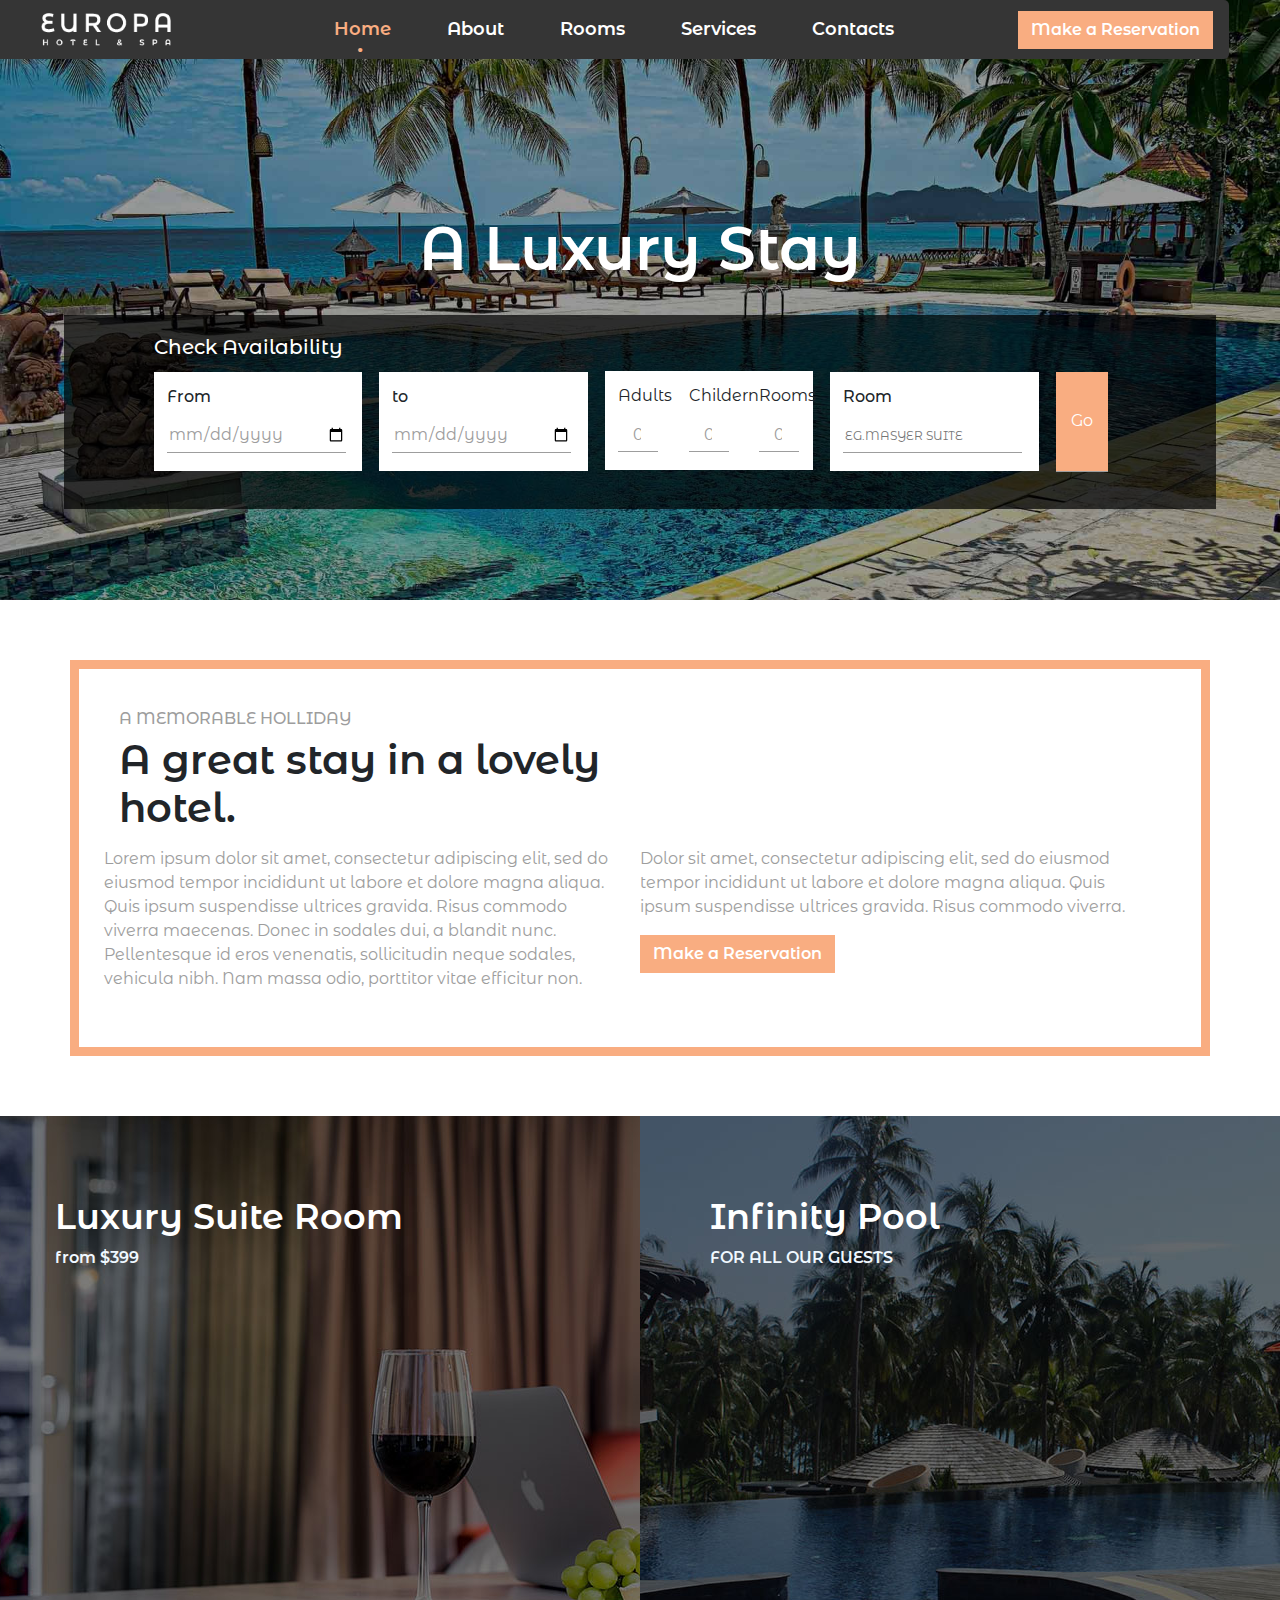
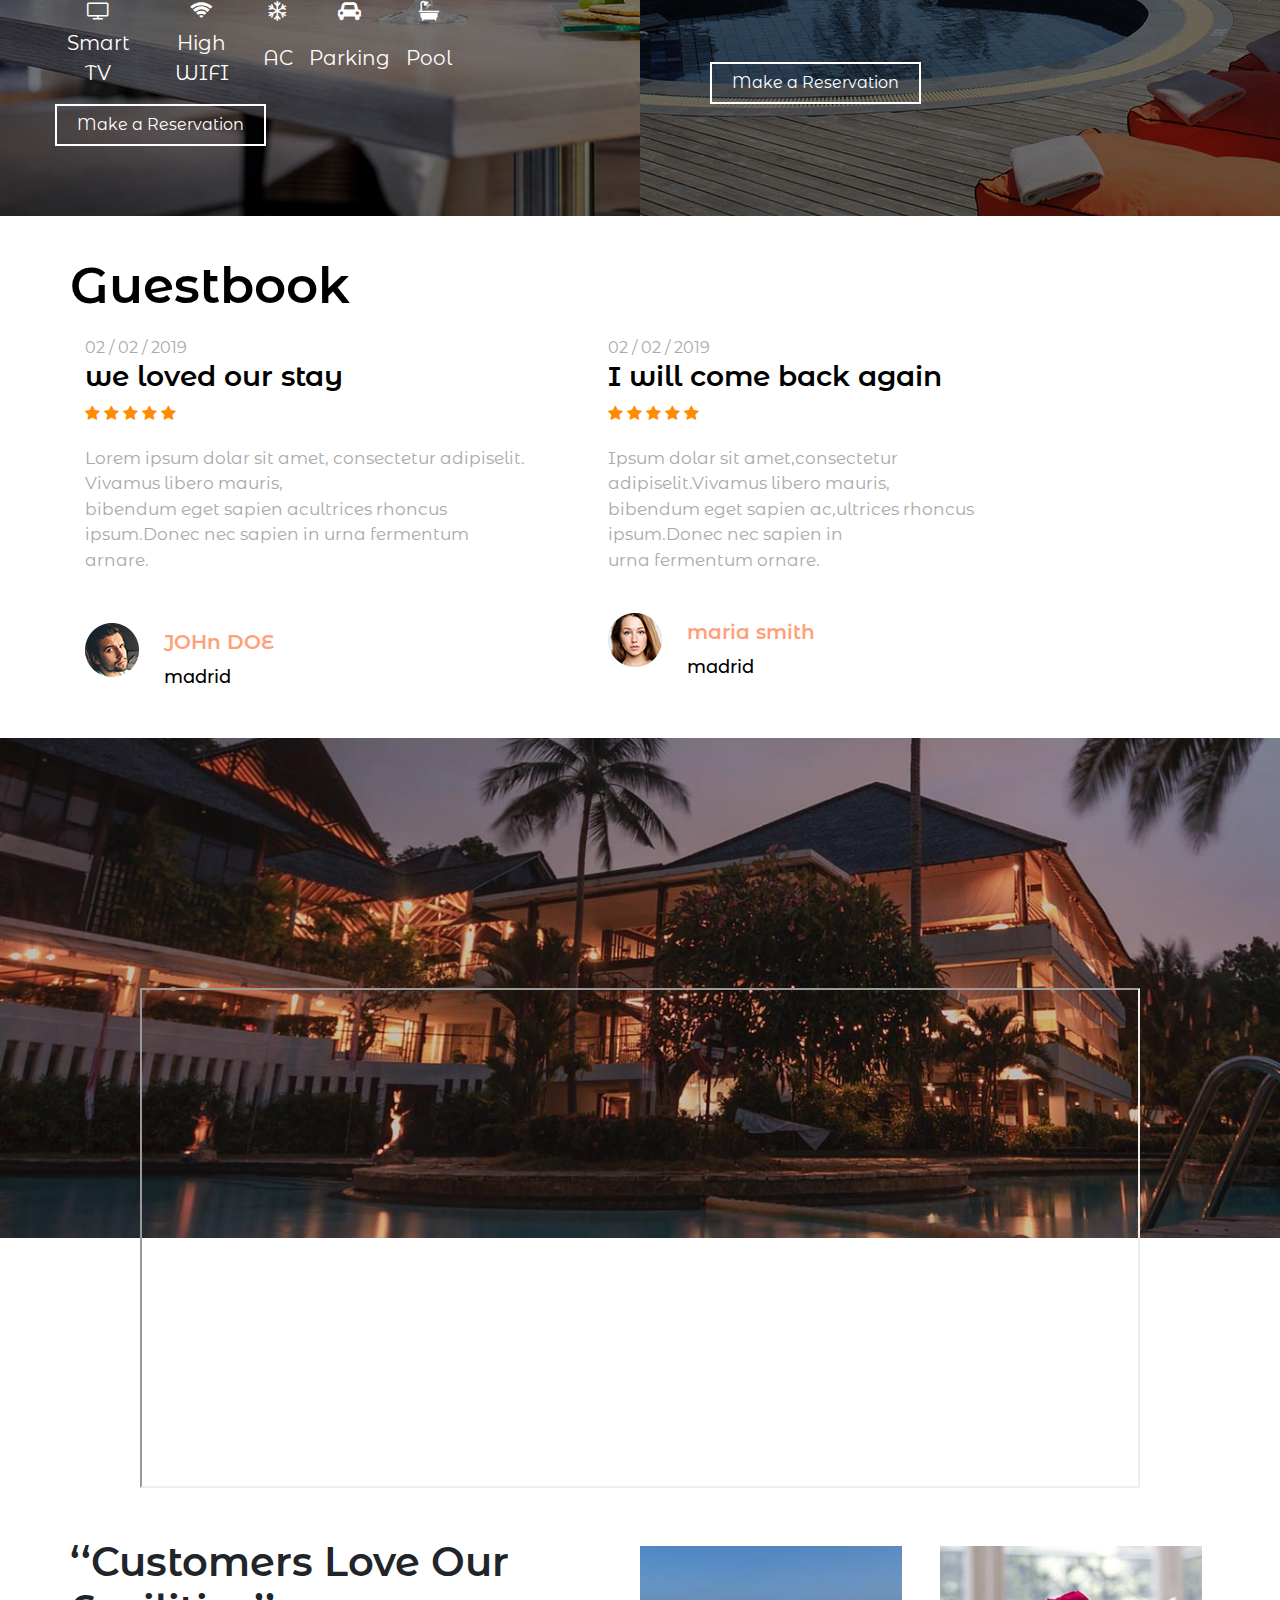
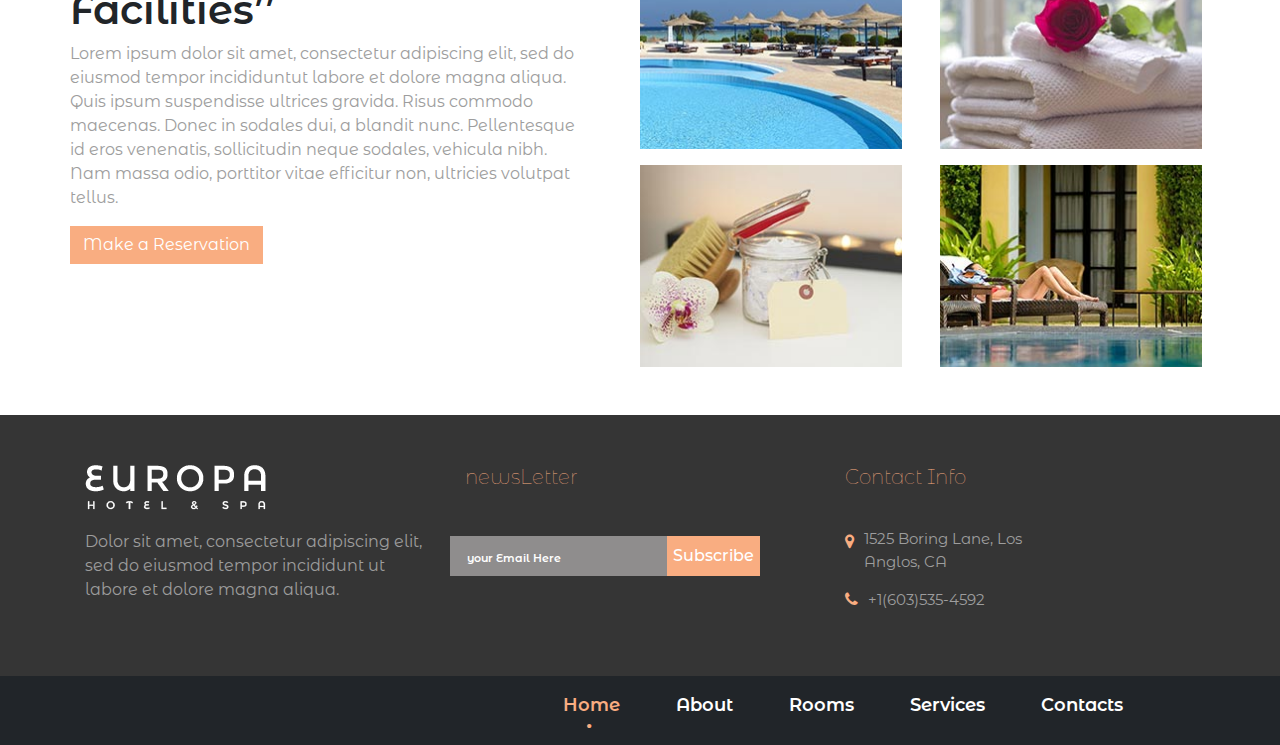
<file: index.html>
<!DOCTYPE html>
<html lang="en">
<head>
    <meta charset="UTF-8">
    <meta name="viewport" content="width=device-width, initial-scale=1.0">
    <link rel="stylesheet" href="css/bootstrap.min.css">
    <link rel="stylesheet" href="css/font-awesome.min.css">
    <link href="https://fonts.googleapis.com/css2?family=Montserrat+Alternates:ital,wght@0,300;0,600;0,900;1,500&display=swap" rel="stylesheet">
    <link rel="stylesheet" href="css/main.css">
    <title>Home</title>
</head>
<body>
    <header>
        <div class="main_img">
            <nav class="navbar navbar-expand-lg navbar-light">
                <a href="index.html"><img src="img/logo.png" width="130"></a>
                <button class="navbar-toggler" type="button" data-toggle="collapse" data-target="#navbarTogglerDemo01" aria-controls="navbarTogglerDemo01" aria-expanded="false" aria-label="Toggle navigation">
                    <span class="navbar-toggler-icon"></span>
                </button>
                <div class="collapse navbar-collapse" id="navbarTogglerDemo01">
                    <ul class="navbar-nav mr-auto mt-2 mt-lg-0">
                        <li class="nav-item active">
                            <a class="nav-link active_link" href="index.html">Home <span class="sr-only">(current)</span></a>
                        </li>
                        <li class="nav-item">
                            <a class="nav-link" href="about.html">About</a>
                        </li>
                        <li class="nav-item">
                            <a class="nav-link" href="rooms.html">Rooms</a>
                        </li>
                        <li class="nav-item">
                            <a class="nav-link" href="services.html">Services</a>
                        </li>
                        <li class="nav-item">
                            <a class="nav-link" href="contact.html">Contacts</a>
                        </li>
                        <li class="nav-item">
                            <a class="nav-link show" data-toggle="modal" data-target="#Modal">Make a Reservation</a>
                        </li>
                    </ul>
                    <button class="btn btn-orange my-2 my-sm-0" type="submit" data-toggle="modal" data-target="#Modal">Make a Reservation</button>
                </div>
            </nav>
            <div class="content">
                <h1>A Luxury Stay</h1>
                <section class="section1">
                    <div class="inside">
                        <h2>Check Availability</h2>
                        <form action="">
                            <ul>
                                <li>
                                    <div class="first">From</div>
                                    <input type="date" >
                                </li>
                                <li>
                                    <div class="first">to</div>
                                    <input type="date">
                                </li>
                                <li class="top_li">
                                    <div class="row">
                                        <div class="col-md-4">
                                            <div>Adults</div>
                                            <input type="number"  value="0">
                                        </div>
                                        <div class="col-md-4">
                                            <div>Childern</div>
                                            <input type="number"  value="0">
                                        </div>
                                        <div class="col-md-4">
                                            <div>Rooms</div>
                                            <input type="number" value="0">
                                        </div>
                                    </div>
                                </li>
                                <li>
                                    <div class="first">Room</div>
                                    <input type="text" placeholder="EG.MASYER SUITE">
                                </li>
                                <li class="li_btn">
                                    <input type="submit" value="Go">
                                </li>
                            </ul>
                        </form>
                    </div>
                </section>
            </div>
        </div>
    </header>
    
    <section class="section7">
        <div class="container sec-border">
            <h5> A MEMORABLE HOLLIDAY</h5>
            <h2>A great stay in a lovely <br>hotel.</h2>
            <div class="row" >
                
                <div class="col-md-6" >
                    <p >Lorem ipsum dolor sit amet, consectetur adipiscing elit, sed do eiusmod tempor incididunt ut labore et dolore magna aliqua. Quis ipsum suspendisse ultrices gravida. Risus commodo viverra maecenas. Donec in sodales dui, a blandit nunc. Pellentesque id eros venenatis, sollicitudin neque sodales, vehicula nibh. Nam massa odio, porttitor vitae efficitur non.</p>
                </div>
                <div class="col-md-6 text-dark" >
                    <p > Dolor sit amet, consectetur adipiscing elit, sed do eiusmod tempor incididunt ut labore et dolore magna aliqua. Quis ipsum suspendisse ultrices gravida. Risus commodo viverra. </p>
                    <button class="btn btn-orange my-2 my-sm-0" type="submit" data-toggle="modal" data-target="#Modal">Make a Reservation</button>
                </div>
            </div>
        </div> 
    </section>

    <section class="section8">
        <div class="row">
            <div class="left bg-img col-sm-12 col-md-6"  style="background:url(img/faci-1.jpg)">
                <h2 class="title" style="padding-top: 50px;">Luxury Suite Room</h2>
                <p style="font-weight: 600;  color: aliceblue;"> from $399</p>
                <table  style="padding-top: 60%; display: block;margin-bottom: 15px;" class="text-center features" >
                <tr>
                    <td><i class="fa fa-tv"></i></td>
                    <td><i class="fa fa-wifi"></i></td>
                    <td><i class="fa fa-snowflake-o"></i></td>
                    <td><i class="fa fa-car"></i></td>
                    <td><i class="fa fa-bath"></i></td>
                </tr>
                <tr>
                    <td>Smart TV</td>
                    <td>High WIFI</td>
                    <td>AC</td>
                    <td>Parking</td>
                    <td>Pool</td>
                </tr>
            </table>
            <button class="btn btn-orange my-2 my-sm-0" type="submit" data-toggle="modal" data-target="#Modal">Make a Reservation</button>
            </div>
            <div class="left bg-img col-md-6 col-sm-12" style="background:url(img/faci-2.jpg) ">
                <h2  class="title" style="padding-top: 50px; ">Infinity Pool</h2>
                <p style=" font-weight: 600; color: aliceblue; padding-bottom: 73%;"> FOR ALL OUR GUESTS</p>
                <button class="btn btn-orange my-2 my-sm-0" type="submit" data-toggle="modal" data-target="#Modal">Make a Reservation</button>
            </div>
        </div>
    </section>

    <section class="section9">
        <div class="container sec-border2">
            <div  class="row" style="width:100%;" >
                <h2 style="color: black; font-size: 50px;font-weight: 600;margin-bottom: 20px;">Guestbook</h2> 
            </div>
            <div class="row">
            <div class="col-sm-12 col-md-5 " >
                <span style="color: darkgray;" >  02 / 02 / 2019 </span>
                <h3 style="color: black; font-weight: 600;" > we loved our stay </h3>
            <div >
                <i style="color: darkorange;"class="fa fa-star"></i>
                <i style="color: darkorange;"class="fa fa-star"></i>             
                <i style="color: darkorange;"class="fa fa-star"></i> 
                <i style="color: darkorange;"class="fa fa-star"></i> 
                <i style="color: darkorange;"class="fa fa-star"></i> 
            </div>
                <div style="font-size: 17px; color: darkgray; margin-top: 20px;"  >Lorem ipsum dolar sit amet, consectetur adipiselit. Vivamus libero
                    mauris,<br>bibendum eget sapien acultrices rhoncus ipsum.Donec nec 
                    sapien in urna fermentum arnare.</div>
                <div style="margin-top: 50px;" class="auther">
                    <div class="row">
                        <div class="col-md-2"><img  src="img/author-1.png"></div>
                        <div class="col-md-10">
                            <h3><span style="font-size: 20px;color:lightsalmon;font-weight: 600;">  JOHn DOE </span><br><span style="font-weight:light; color: black; font-size: 18px;"> madrid</span></h3> 
                        </div>
                    </div> 
                </div>
            </div>
            <div class="col-sm-12 col-md-5 ml-lg-5">
                <span style="color: darkgray;" >  02 / 02 / 2019 </span>
                <h3 style="color: black;font-weight: 600;" > I will come back again </h3>
                <div >
                    <i style="color: darkorange;"class="fa fa-star"></i>
                    <i style="color: darkorange;"class="fa fa-star"></i>             
                    <i style="color: darkorange;"class="fa fa-star"></i> 
                    <i style="color: darkorange;"class="fa fa-star"></i> 
                    <i style="color: darkorange;"class="fa fa-star"></i> 
                </div>
                    <div style="font-size: 17px; color: darkgray; margin-top: 20px;"  >Ipsum dolar sit amet,consectetur adipiselit.Vivamus libero mauris,<br>
                        bibendum eget sapien ac,ultrices rhoncus ipsum.Donec nec sapien in <br>
                        urna fermentum ornare.</div>
                    <div style="margin-top: 40px;" class="auther">
                        <div class="row">
                            <div class="col-md-2"><img  src="img/author-2.png"></div>
                            <div class="col-md-10">
                                <h3><span style="font-size: 20px;color:lightsalmon;font-weight: 600;">  maria smith </span><br><span style="font-weight:light; color: black; font-size: 18px;"> madrid</span></h3> 
                            </div> 
                    </div>
                </div>
            </div>
        </div>
    </section>

    <section class="section10">
        <div class="row">
            <iframe  width="1000" height="500" src="http://www.youtube.com/embed/Gt-dptxPqt8">
            </iframe>
        </div>
    </section>


    <section class="section11">
        <div class="container">
            <div class="row">
                <div class="col-md-6">
                    <h2>‘‘Customers Love Our Facilities’’</h2>
                    <p>Lorem ipsum dolor sit amet, consectetur adipiscing elit,
                        sed do eiusmod tempor incididuntut labore et dolore magna aliqua.
                        Quis ipsum suspendisse ultrices gravida. Risus commodo  maecenas.
                        Donec in sodales dui, a blandit nunc. Pellentesque id eros venenatis,
                        sollicitudin neque sodales, vehicula nibh. Nam massa odio, porttitor vitae efficitur non,
                        ultricies volutpat tellus.
                    </p>
                    <button class="btn btn-orange my-2 my-sm-0" type="submit" data-toggle="modal" data-target="#Modal">Make a Reservation</button>
                </div>
                <div class="col-md-6">
                    <div class="row">
                        <div class="col-6"><img   src="img/home-about-1.jpg"></div>
                        <div class="col-6"><img   src="img/home-about-2.jpg"></div>
                    </div>
                    <div class="row">
                        <div class="col-6"><img    src="img/home-about-3.jpg"></div>
                        <div class="col-6"><img    src="img/home-about-4.jpg"></div>
                    </div>
                </div>
            </div>
        </div>
    </section>

    <footer>
        <div class="container">
            <div class="row">
                <div class="col-md-4">
                    <a href="index.html"><img src="img/logo.png"></a>
                    <p>Dolor sit amet, consectetur adipiscing elit, sed do eiusmod tempor incididunt ut labore et dolore magna aliqua. </p>
                </div>
                <div class="col-md-4">
                    <h5>newsLetter</h4>
                    <div class="row">
                        <div class="col-7" style="padding: 0;"><input type="text" class="text" placeholder="your Email Here"></div>
                        <div class="col-5" style="padding: 0;"><input type="submit" class="submit" value="Subscribe"></div>
                    </div>
                </div>
                <div class="col-md-4">
                    <h5>Contact Info</h4>
                        <div class="width"><i class="fa fa-map-marker"></i><span>1525 Boring Lane, Los Anglos, CA</span></div>
                        <div class="width"><i class="fa fa-phone"></i><span>+1(603)535-4592</span></div>
                </div>
            </div>
        </div>
    </footer>

    <div class="last">
        <nav class="navbar navbar-expand-lg navbar-light">
            <button class="navbar-toggler" type="button" data-toggle="collapse" data-target="#navbarTogglerDemo01" aria-controls="navbarTogglerDemo01" aria-expanded="false" aria-label="Toggle navigation">
                <span class="navbar-toggler-icon"></span>
            </button>
            <div class="collapse navbar-collapse" id="navbarTogglerDemo01">
                <ul class="navbar-nav text-right">
                    <li class="nav-item active">
                        <a class="nav-link active_link" href="index.html">Home <span class="sr-only">(current)</span></a>
                    </li>
                    <li class="nav-item">
                        <a class="nav-link" href="about.html">About</a>
                    </li>
                    <li class="nav-item">
                        <a class="nav-link" href="rooms.html">Rooms</a>
                    </li>
                    <li class="nav-item">
                        <a class="nav-link" href="services.html">Services</a>
                    </li>
                    <li class="nav-item">
                        <a class="nav-link" href="contact.html">Contacts</a>
                    </li>
                </ul>
            </div>
        </nav>
    </div>

    <section class="reservation">
        <div class="modal fade" id="Modal" tabindex="-1" aria-labelledby="ModalLabel" aria-hidden="true">
            <div class="modal-dialog">
                <div class="modal-content">
                    <div class="modal-header">
                    <h5 class="modal-title" id="ModalLabel">Make a Reservation</h5>
                    <button type="button" class="close" data-dismiss="modal" aria-label="Close">
                        <span aria-hidden="true">&times;</span>
                    </button>
                    </div>
                    <div class="modal-body">
                        <form>
                            <div class="form-row">
                                <div class="form-group col-md-6">
                                    <label>Name</label>
                                    <input type="text" class="form-control">
                                </div>
                                <div class="form-group col-md-6">
                                    <label>Phone</label>
                                    <input type="text" class="form-control">
                                </div>
                            </div>
                            <div class="form-group">
                                <label>Email</label>
                                <input type="email" class="form-control">
                            </div>
                            <div class="form-row">
                                <div class="form-group col-md-6">
                                    <label>Date Check In</label>
                                    <input type="date" class="form-control">
                                </div>
                                <div class="form-group col-md-6">
                                    <label>Date Check Out</label>
                                    <input type="date" class="form-control">
                                </div>
                            </div>
                            <div class="form-row">
                                <div class="form-group col-md-6">
                                    <label>Adults</label>
                                    <input type="number" class="form-control" value="1">
                                </div>
                                <div class="form-group col-md-6">
                                    <label>Childern</label>
                                    <input type="number" class="form-control" value="1">
                                </div>
                            </div>
                            <div class="form-row">
                                <label>Notes</label>
                                <textarea name="message"></textarea>
                            </div>
                            <button type="button" class="btn btn-orange">Reserve Now</button>
                        </form>
                    </div>
                </div>
            </div>
        </div>
    </section>
    <div id="scroll-top">
        <i class="fa fa-chevron-up fa-2x"></i> 
    </div>    
</body>
<script src="js/jquery-3.5.1.min.js"></script>
<script src="js/popper.min.js"></script>
<script src="js/bootstrap.min.js"></script>
<script src="js/main.js"></script>
</html>
</file>
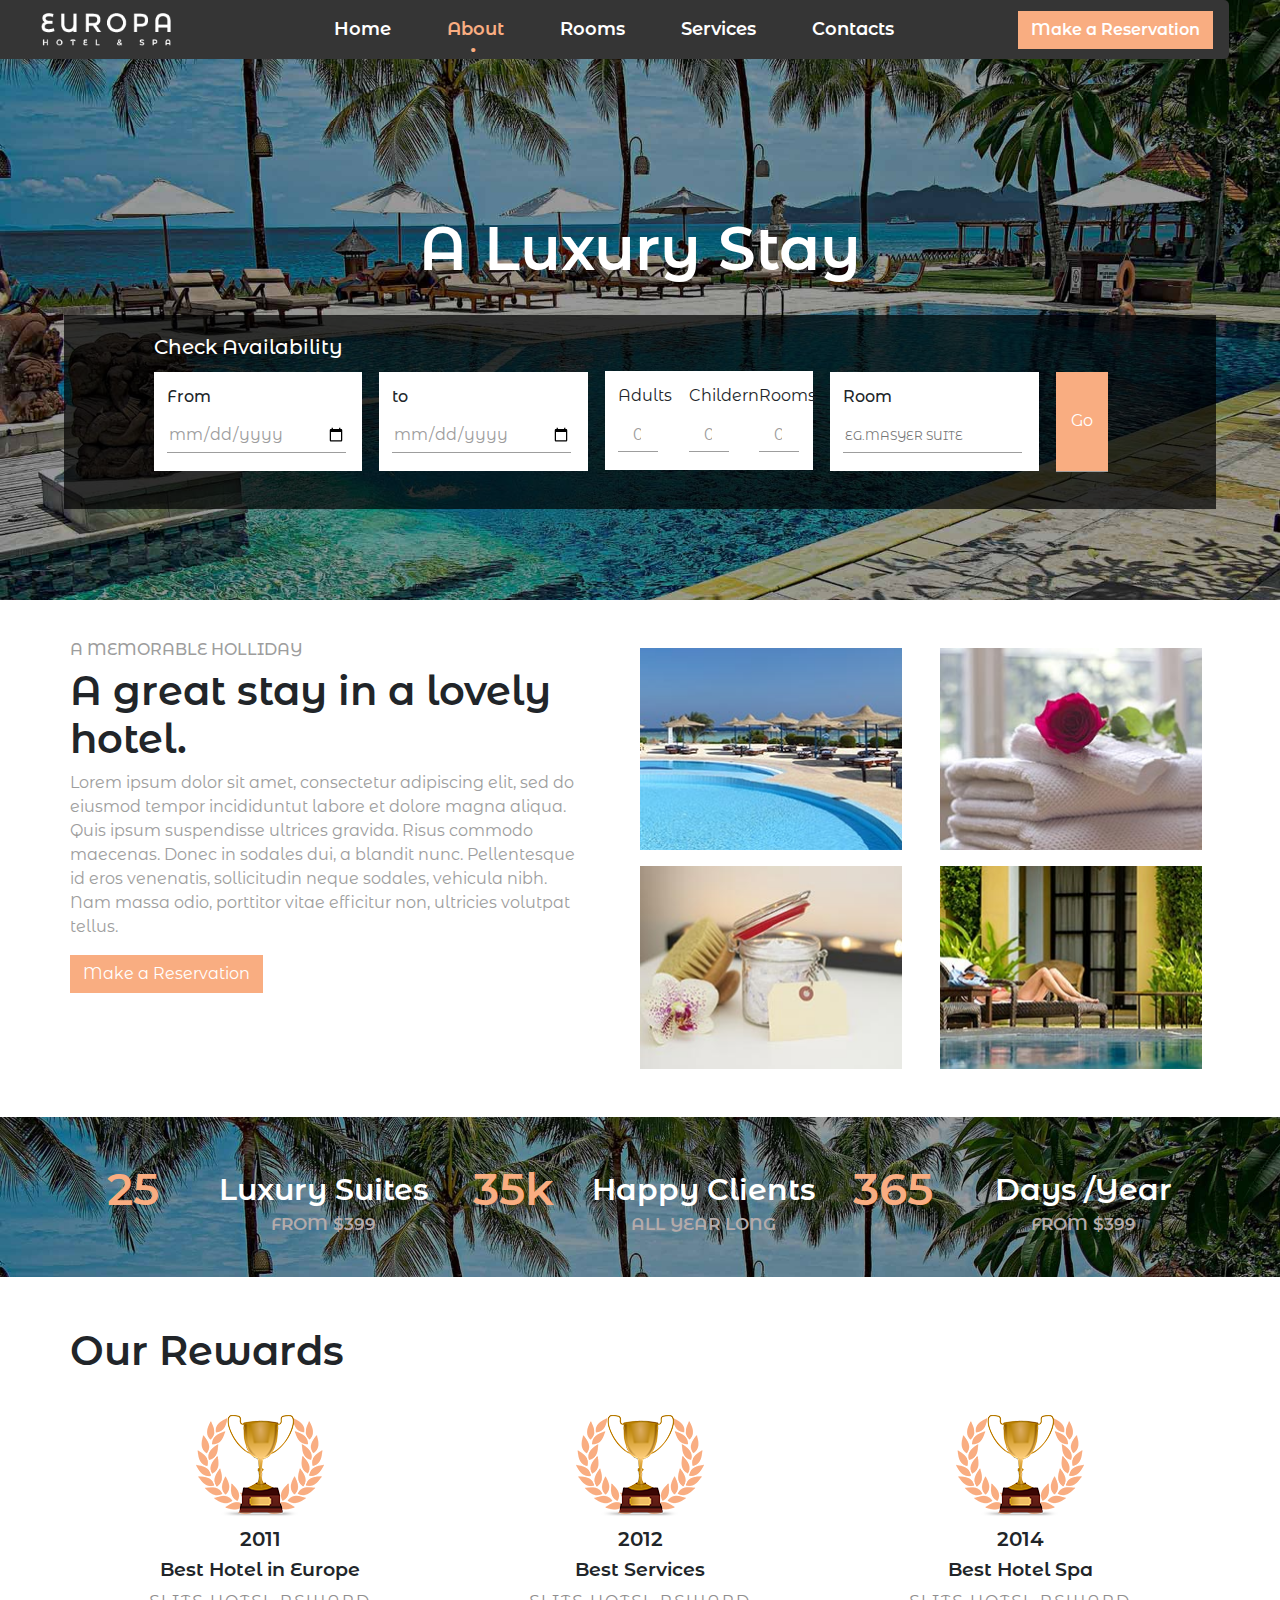
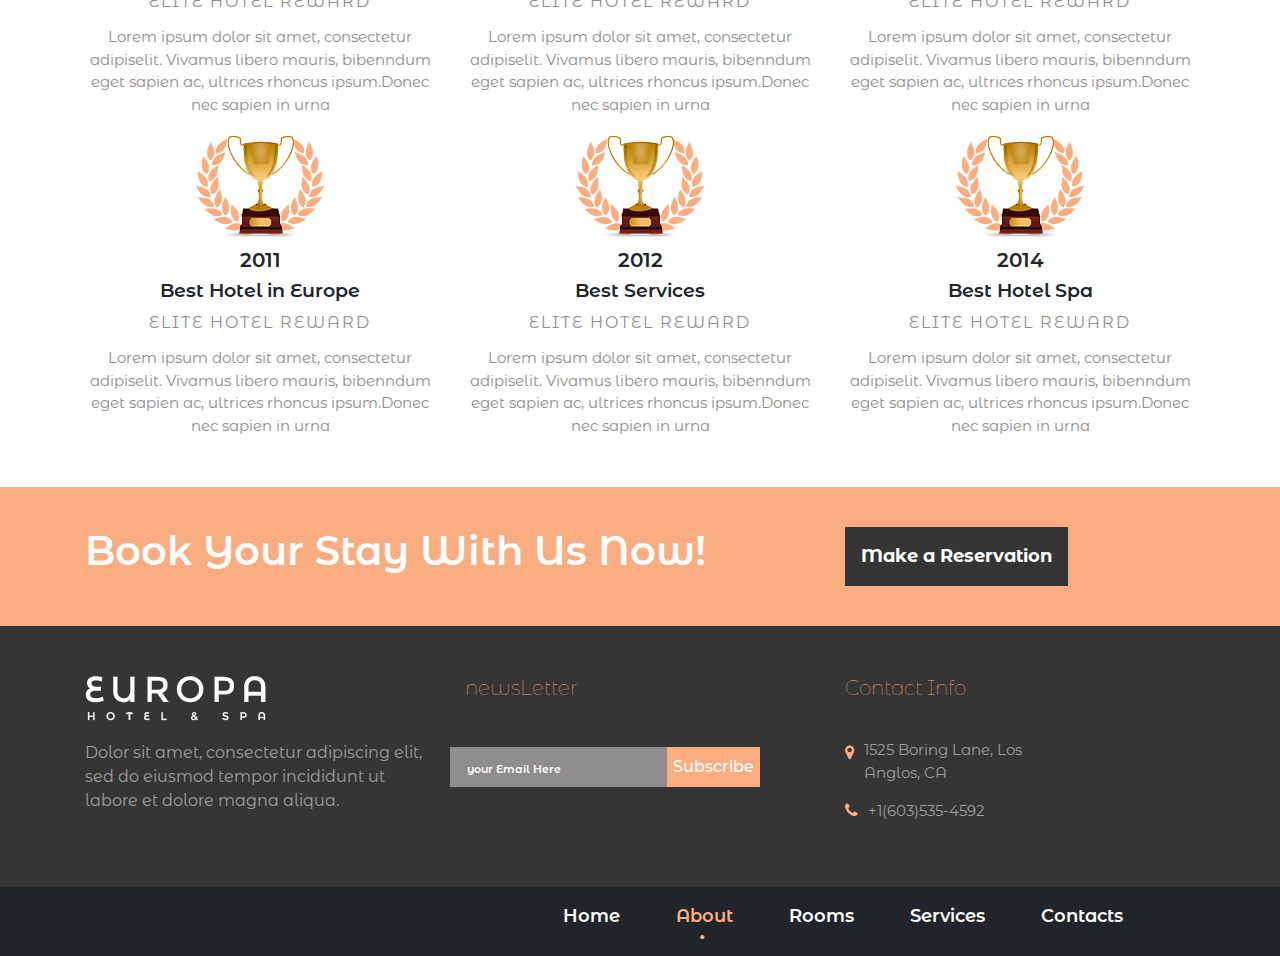
<file: about.html>
<!DOCTYPE html>
<html lang="en">
<head>
    <meta charset="UTF-8">
    <meta name="viewport" content="width=device-width, initial-scale=1.0">
    <link rel="stylesheet" href="css/bootstrap.min.css">
    <link rel="stylesheet" href="css/font-awesome.min.css">
    <link href="https://fonts.googleapis.com/css2?family=Montserrat+Alternates:ital,wght@0,300;0,600;0,900;1,500&display=swap" rel="stylesheet">
    <link rel="stylesheet" href="css/main.css">
    <title>About</title>
</head>
<body>
    <header>
        <div class="main_img">
            <nav class="navbar navbar-expand-lg navbar-light">
                <a href="index.html"><img src="img/logo.png" width="130"></a>
                <button class="navbar-toggler" type="button" data-toggle="collapse" data-target="#navbarTogglerDemo01" aria-controls="navbarTogglerDemo01" aria-expanded="false" aria-label="Toggle navigation">
                    <span class="navbar-toggler-icon"></span>
                </button>
                <div class="collapse navbar-collapse" id="navbarTogglerDemo01">
                    <ul class="navbar-nav mr-auto mt-2 mt-lg-0">
                        <li class="nav-item ">
                            <a class="nav-link " href="index.html">Home <span class="sr-only">(current)</span></a>
                        </li>
                        <li class="nav-item active">
                            <a class="nav-link active_link" href="about.html">About</a>
                        </li>
                        <li class="nav-item">
                            <a class="nav-link" href="rooms.html">Rooms</a>
                        </li>
                        <li class="nav-item">
                            <a class="nav-link" href="services.html">Services</a>
                        </li>
                        <li class="nav-item">
                            <a class="nav-link" href="contact.html">Contacts</a>
                        </li>
                        <li class="nav-item">
                            <a class="nav-link show" data-toggle="modal" data-target="#Modal">Make a Reservation</a>
                        </li>
                    </ul>
                    <button class="btn btn-orange my-2 my-sm-0" type="submit" data-toggle="modal" data-target="#Modal">Make a Reservation</button>
                </div>
            </nav>
            <div class="content">
                <h1>A Luxury Stay</h1>
                <section class="section1">
                    <div class="inside">
                        <h2>Check Availability</h2>
                        <form action="">
                            <ul>
                                <li>
                                    <div class="first">From</div>
                                    <input type="date" >
                                </li>
                                <li>
                                    <div class="first">to</div>
                                    <input type="date">
                                </li>
                                <li class="top_li">
                                    <div class="row">
                                        <div class="col-md-4">
                                            <div>Adults</div>
                                            <input type="number"  value="0">
                                        </div>
                                        <div class="col-md-4">
                                            <div>Childern</div>
                                            <input type="number"  value="0">
                                        </div>
                                        <div class="col-md-4">
                                            <div>Rooms</div>
                                            <input type="number" value="0">
                                        </div>
                                    </div>
                                </li>
                                <li>
                                    <div class="first">Room</div>
                                    <input type="text" placeholder="EG.MASYER SUITE">
                                </li>
                                <li class="li_btn">
                                    <input type="submit" value="Go">
                                </li>
                            </ul>
                        </form>
                    </div>
                </section>
            </div>
        </div>
    </header>

    <section class="section11" style="margin-top: 40px;">
        <div class="container">
            <div class="row">
                <div class="col-md-6">
                    <h5 style="color: #9d9d9d;font-size: 16px;">A MEMORABLE HOLLIDAY</h5>
                    <h2>A great stay in a lovely hotel.</h2>
                    <p>Lorem ipsum dolor sit amet, consectetur adipiscing elit,
                        sed do eiusmod tempor incididuntut labore et dolore magna aliqua.
                        Quis ipsum suspendisse ultrices gravida. Risus commodo  maecenas.
                        Donec in sodales dui, a blandit nunc. Pellentesque id eros venenatis,
                        sollicitudin neque sodales, vehicula nibh. Nam massa odio, porttitor vitae efficitur non,
                        ultricies volutpat tellus.
                    </p>
                    <button class="btn btn-orange my-2 my-sm-0" type="submit" data-toggle="modal" data-target="#Modal">Make a Reservation</button>
                </div>
                <div class="col-md-6">
                    <div class="row">
                        <div class="col-6"><img   src="img/home-about-1.jpg"></div>
                        <div class="col-6"><img   src="img/home-about-2.jpg"></div>
                    </div>
                    <div class="row">
                        <div class="col-6"><img    src="img/home-about-3.jpg"></div>
                        <div class="col-6"><img    src="img/home-about-4.jpg"></div>
                    </div>
                </div>
            </div>
        </div>
    </section>

    <section class="section12 text-center">
        <div class="container">
            <div class="row">
                <div class="col-md-4" style="margin-bottom: 10px;">   
                    <div class="row">
                        <div class="col-md-4"><span class="icon1"> 25</span> </div>
                        <div class="col-md-8">
                            <span class="icon2">Luxury Suites </span><br>
                            <span class="icon3">FROM $399 </span>
                        </div>
                    </div> 
                </div> 
                <div class="col-md-4" style="margin-bottom: 10px;"> 
                    <div class="row">
                        <div class="col-md-4"><span class="icon1">35k</span> </div>
                        <div class="col-md-8">
                            <span class="icon2">Happy Clients </span>  <br> 
                            <span class="icon3">ALL YEAR LONG  </span>
                        </div>
                    </div>  
                </div>
                <div class="col-md-4" style="margin-bottom: 10px;"> 
                    <div class="row">
                        <div class="col-md-4"><span class="icon1">365</span> </div>
                        <div class="col-md-8">
                            <span class="icon2">Days /Year </span>  <br> 
                            <span class="icon3">FROM $399  </span>
                        </div>
                    </div>  
                </div> 
            </div> 
        </div>
    </section>

    <section class="section13">
        <div class="container">
            <div class="row">
                <h2> Our Rewards</h2>
            </div>
            <div class="row text-center">
            <div class="col-sm-12 col-md-4 sec4" >
                <img src="img/about/award-img.png">
                <h5>2011</h5>
                <h3> Best Hotel in Europe</h3>
                <span class ="reward1">ELITE HOTEL REWARD  </span>  
                <div class="par"> 
                    <p >Lorem ipsum dolor sit amet, consectetur adipiselit. Vivamus libero mauris, bibenndum eget sapien ac, ultrices rhoncus ipsum.Donec nec sapien in urna</p>
                </div>
            </div>
            <div class=" col-sm-12 col-md-4 sec4">
                <img src="img/about/award-img.png">
                <h5>2012</h5>
                <h3>  Best Services</h3>
                <span class ="reward1">ELITE HOTEL REWARD </span> 
                <div class="par">
                    <p >Lorem ipsum dolor sit amet, consectetur adipiselit. Vivamus libero mauris, bibenndum eget sapien ac, ultrices rhoncus ipsum.Donec nec sapien in urna</p>
                </div>
            </div>
            <div class=" col-sm-12 col-md-4 sec4">
                <img src="img/about/award-img.png">
                <h5>2014</h5>
                <h3>  Best Hotel Spa</h3>
                <span class ="reward1">ELITE HOTEL REWARD </span> 
                <div class="par"> 
                    <p >Lorem ipsum dolor sit amet, consectetur adipiselit. Vivamus libero mauris, bibenndum eget sapien ac, ultrices rhoncus ipsum.Donec nec sapien in urna</p>
                </div>
            </div>
            </div>
            <div class="row text-center">
                <div class="col-sm-12 col-md-4 sec4" >
                    <img src="img/about/award-img.png">
                    <h5>2011</h5>
                    <h3> Best Hotel in Europe</h3>
                    <span class ="reward1">ELITE HOTEL REWARD  </span>  
                    <div class="par"> 
                        <p >Lorem ipsum dolor sit amet, consectetur adipiselit. Vivamus libero mauris, bibenndum eget sapien ac, ultrices rhoncus ipsum.Donec nec sapien in urna</p>
                    </div>
                </div>
                <div class=" col-sm-12 col-md-4 sec4">
                    <img src="img/about/award-img.png">
                    <h5>2012</h5>
                    <h3>  Best Services</h3>
                    <span class ="reward1">ELITE HOTEL REWARD </span> 
                    <div class="par">
                        <p >Lorem ipsum dolor sit amet, consectetur adipiselit. Vivamus libero mauris, bibenndum eget sapien ac, ultrices rhoncus ipsum.Donec nec sapien in urna</p>
                    </div>
                </div>
                <div class=" col-sm-12 col-md-4 sec4">
                    <img src="img/about/award-img.png">
                    <h5>2014</h5>
                    <h3>  Best Hotel Spa</h3>
                    <span class ="reward1">ELITE HOTEL REWARD </span> 
                    <div class="par"> 
                        <p >Lorem ipsum dolor sit amet, consectetur adipiselit. Vivamus libero mauris, bibenndum eget sapien ac, ultrices rhoncus ipsum.Donec nec sapien in urna</p>
                    </div>
                </div>
            </div>
        </div>
    </section>

    <section class="section14">
        <div class="container">
            <div class="row">
                <div class="col-md-8">
                    <h2> book your stay with us now!</h2>  
                </div>   
                <div class="col-md-4">
                    <button class="btn btn-orange my-2 my-sm-0" type="submit" data-toggle="modal" data-target="#Modal">Make a Reservation</button>
                </div> 
            </div>
        </div>     
    </section>

    <footer>
        <div class="container">
            <div class="row">
                <div class="col-md-4">
                    <a href="index.html"><img src="img/logo.png"></a>
                    <p>Dolor sit amet, consectetur adipiscing elit, sed do eiusmod tempor incididunt ut labore et dolore magna aliqua. </p>
                </div>
                <div class="col-md-4">
                    <h5>newsLetter</h4>
                    <div class="row">
                        <div class="col-7" style="padding: 0;"><input type="text" class="text" placeholder="your Email Here"></div>
                        <div class="col-5" style="padding: 0;"><input type="submit" class="submit" value="Subscribe"></div>
                    </div>
                </div>
                <div class="col-md-4">
                    <h5>Contact Info</h4>
                        <div class="width"><i class="fa fa-map-marker"></i><span>1525 Boring Lane, Los Anglos, CA</span></div>
                        <div class="width"><i class="fa fa-phone"></i><span>+1(603)535-4592</span></div>
                </div>
            </div>
        </div>
    </footer>

    <div class="last">
        <nav class="navbar navbar-expand-lg navbar-light">
            <button class="navbar-toggler" type="button" data-toggle="collapse" data-target="#navbarTogglerDemo01" aria-controls="navbarTogglerDemo01" aria-expanded="false" aria-label="Toggle navigation">
                <span class="navbar-toggler-icon"></span>
            </button>
            <div class="collapse navbar-collapse" id="navbarTogglerDemo01">
                <ul class="navbar-nav text-right">
                    <li class="nav-item">
                        <a class="nav-link" href="index.html">Home <span class="sr-only">(current)</span></a>
                    </li>
                    <li class="nav-item active">
                        <a class="nav-link active_link" href="about.html">About</a>
                    </li>
                    <li class="nav-item">
                        <a class="nav-link" href="rooms.html">Rooms</a>
                    </li>
                    <li class="nav-item ">
                        <a class="nav-link " href="services.html">Services</a>
                    </li>
                    <li class="nav-item">
                        <a class="nav-link" href="contact.html">Contacts</a>
                    </li>
                </ul>
            </div>
        </nav>
    </div>

    <section class="reservation">
        <div class="modal fade" id="Modal" tabindex="-1" aria-labelledby="ModalLabel" aria-hidden="true">
            <div class="modal-dialog">
                <div class="modal-content">
                    <div class="modal-header">
                    <h5 class="modal-title" id="ModalLabel">Make a Reservation</h5>
                    <button type="button" class="close" data-dismiss="modal" aria-label="Close">
                        <span aria-hidden="true">&times;</span>
                    </button>
                    </div>
                    <div class="modal-body">
                        <form>
                            <div class="form-row">
                                <div class="form-group col-md-6">
                                    <label>Name</label>
                                    <input type="text" class="form-control">
                                </div>
                                <div class="form-group col-md-6">
                                    <label>Phone</label>
                                    <input type="text" class="form-control">
                                </div>
                            </div>
                            <div class="form-group">
                                <label>Email</label>
                                <input type="email" class="form-control">
                            </div>
                            <div class="form-row">
                                <div class="form-group col-md-6">
                                    <label>Date Check In</label>
                                    <input type="date" class="form-control">
                                </div>
                                <div class="form-group col-md-6">
                                    <label>Date Check Out</label>
                                    <input type="date" class="form-control">
                                </div>
                            </div>
                            <div class="form-row">
                                <div class="form-group col-md-6">
                                    <label>Adults</label>
                                    <input type="number" class="form-control" value="1">
                                </div>
                                <div class="form-group col-md-6">
                                    <label>Childern</label>
                                    <input type="number" class="form-control" value="1">
                                </div>
                            </div>
                            <div class="form-row">
                                <label>Notes</label>
                                <textarea name="message"></textarea>
                            </div>
                            <button type="button" class="btn btn-orange">Reserve Now</button>
                        </form>
                    </div>
                </div>
            </div>
        </div>
    </section> 
    
    <div id="scroll-top">
        <i class="fa fa-chevron-up fa-2x"></i> 
    </div>  
</body>
<script src="js/jquery-3.5.1.min.js"></script>
<script src="js/popper.min.js"></script>
<script src="js/bootstrap.min.js"></script>
<script src="js/main.js"></script>
</html>
</file>
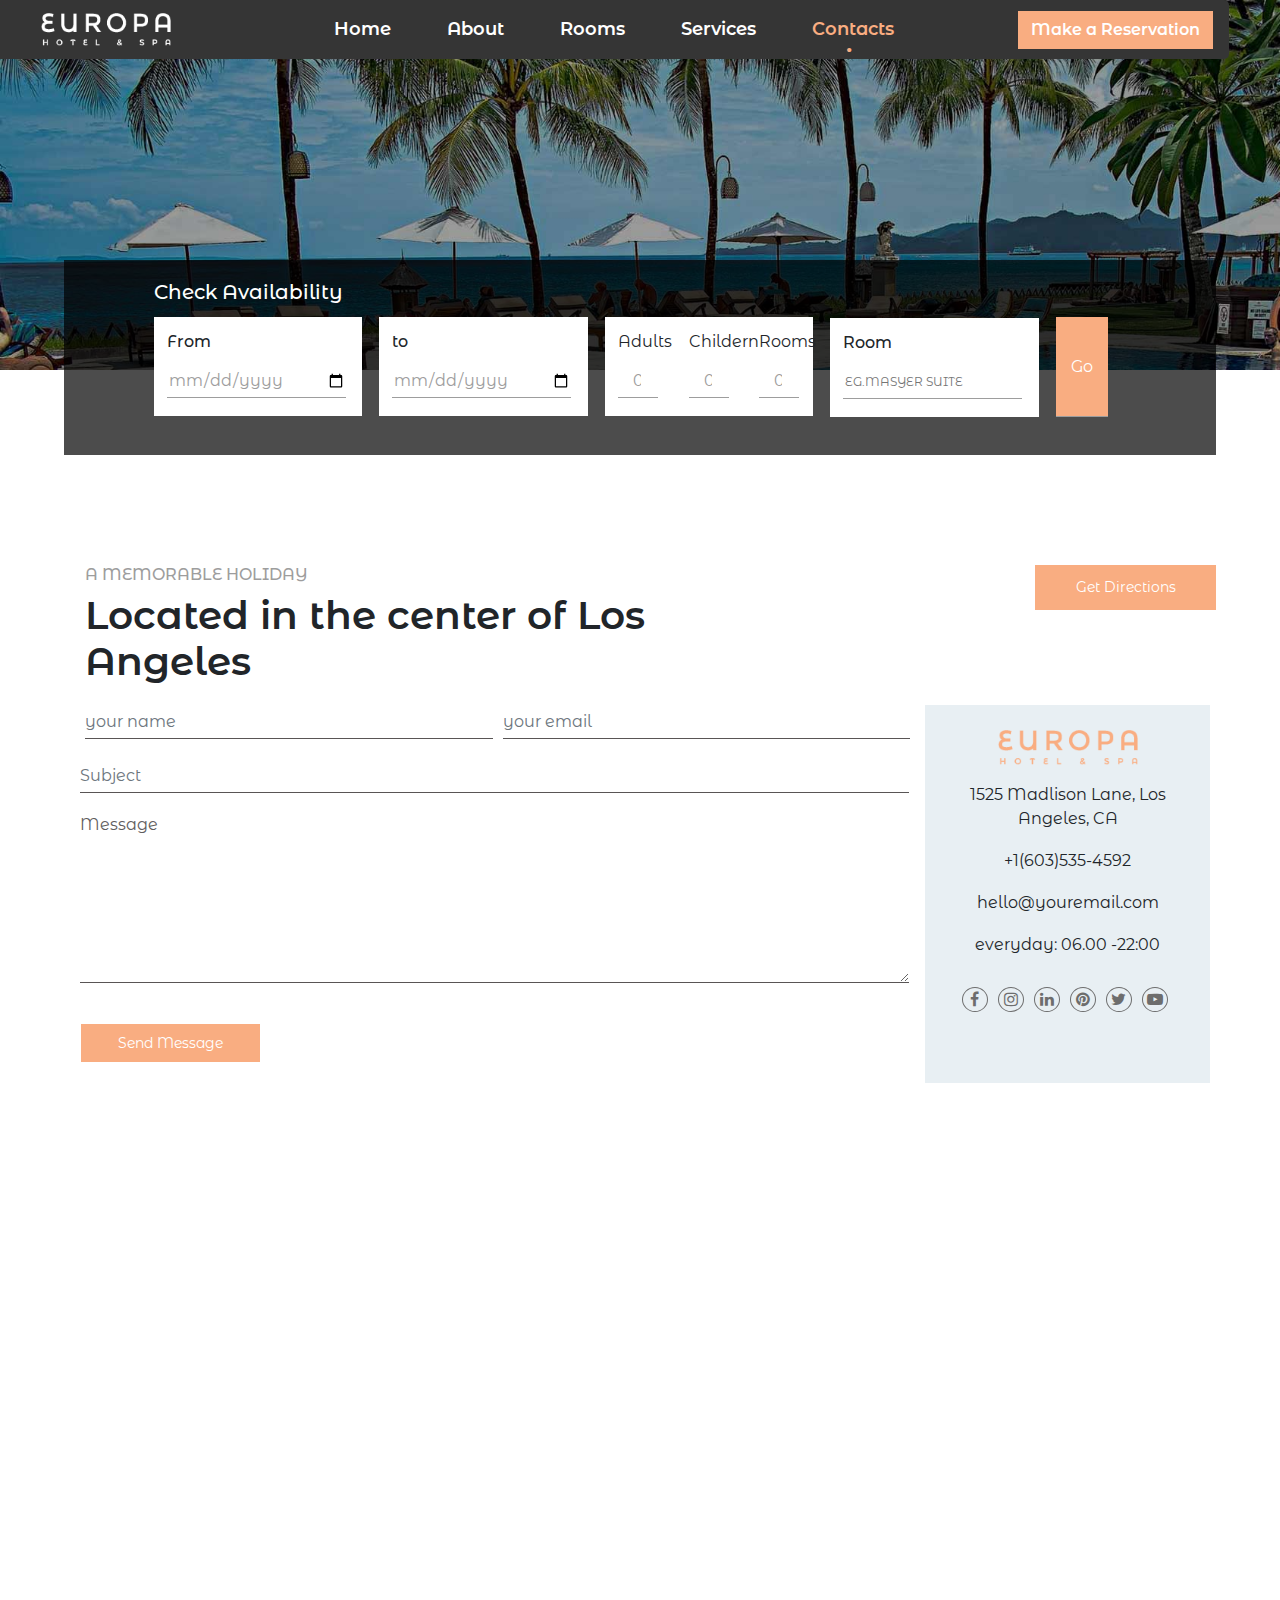
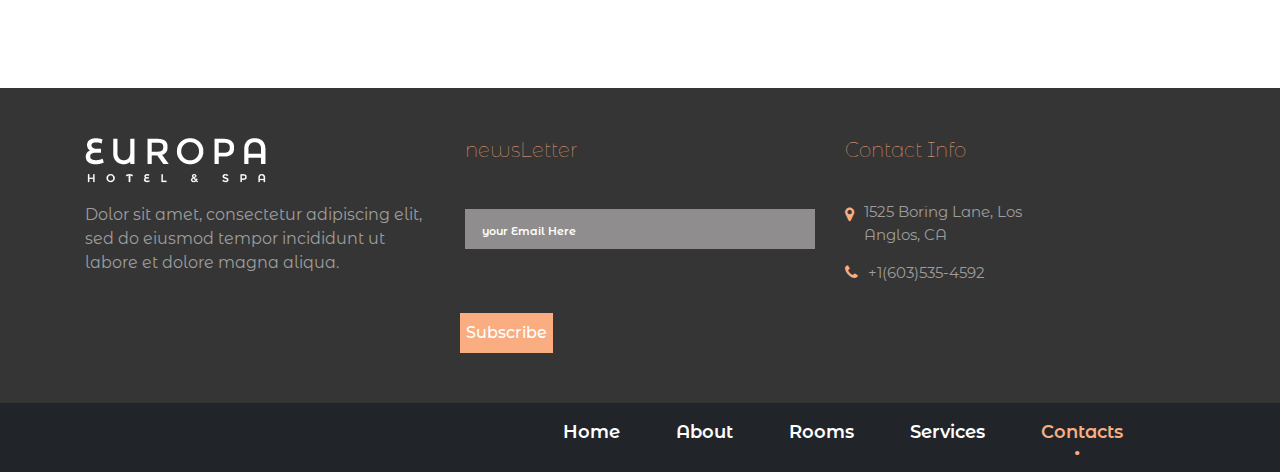
<file: contact.html>
<!DOCTYPE html>
<html lang="en">
<head>
    <meta charset="UTF-8">
    <meta name="viewport" content="width=device-width, initial-scale=1.0">
    <link rel="stylesheet" href="css/bootstrap.min.css">
    <link rel="stylesheet" href="css/font-awesome.min.css">
    <link href="https://fonts.googleapis.com/css2?family=Montserrat+Alternates:ital,wght@0,300;0,600;0,900;1,500&display=swap" rel="stylesheet">
    <link rel="stylesheet" href="css/main.css">
    <title>contact-us</title>
</head>
<body>
    <header>
        <div class="img">
        <nav class="navbar navbar-expand-lg navbar-light">
            <a href="index.html"><img src="img/logo.png" width="130"></a>
            <button class="navbar-toggler" type="button" data-toggle="collapse" data-target="#navbarTogglerDemo01" aria-controls="navbarTogglerDemo01" aria-expanded="false" aria-label="Toggle navigation">
                <span class="navbar-toggler-icon"></span>
            </button>
            <div class="collapse navbar-collapse" id="navbarTogglerDemo01">
                <ul class="navbar-nav mr-auto mt-2 mt-lg-0">
                    <li class="nav-item">
                        <a class="nav-link" href="index.html">Home <span class="sr-only">(current)</span></a>
                    </li>
                    <li class="nav-item">
                        <a class="nav-link" href="about.html">About</a>
                    </li>
                    <li class="nav-item">
                        <a class="nav-link" href="rooms.html">Rooms</a>
                    </li>
                    <li class="nav-item">
                        <a class="nav-link" href="services.html">Services</a>
                    </li>
                    <li class="nav-item active">
                        <a class="nav-link active_link" href="contact.html">Contacts</a>
                    </li>
                    <li class="nav-item">
                        <a class="nav-link show" data-toggle="modal" data-target="#Modal">Make a Reservation</a>
                    </li>
                </ul>
                <button class="btn btn-orange my-2 my-sm-0" type="submit" data-toggle="modal" data-target="#Modal">Make a Reservation</button>
            </div>
        </nav></div>
    </header>

    
    
    <section class="section1">
        <div class="overlay">
        <h2>Check Availability</h2>
        <form action="">
            <ul>
                <li>
                    <div class="first">From</div>
                    <input type="date" >
                </li>
                <li>
                    <div class="first">to</div>
                    <input type="date">
                </li>
                <li class="top_li">
                    <div class="row">
                        <div class="col-md-4">
                            <div>Adults</div>
                            <input type="number"  value="0">
                        </div>
                        <div class="col-md-4">
                            <div>Childern</div>
                            <input type="number"  value="0">
                        </div>
                        <div class="col-md-4">
                            <div>Rooms</div>
                            <input type="number" value="0">
                        </div>
                    </div>
                </li>
                <li>
                    <div class="first">Room</div>
                    <input type="text" placeholder="EG.MASYER SUITE">
                </li>
                <li class="li_btn">
                    <input type="submit" value="Go">
                </li>
            </ul>
        </form></div>
    </section>

    <section class="section2">
        <div class="container">
            <div class="row first_row">
                <div class="col-md-10">
                    <h5>A MEMORABLE HOLIDAY</h5>
                    <h2>Located in the center of Los Angeles</h2>
                </div>
                <div class="col-md-2">
                    <button class="btn btn-orange my-2 my-sm-0">Get Directions</button>
                </div>
            </div>
            <div class="row second_row">
                <div class="col-lg-9">
                    <form>
                        <div class="form-row">
                            <div class="col">
                                <input type="text" class="form-control" placeholder="your name">
                            </div>
                            <div class="col">
                                <input type="email" class="form-control" placeholder="your email">
                            </div>
                        </div>
                        <div class="form-row">
                            <input type="text" class="form-control" placeholder="Subject">
                        </div>
                        <div class="form-row">
                            <textarea name="message">Message</textarea>
                        </div>
                        <div class="form-row">
                            <input type="submit" class="btn btn-orange" value="Send Message">
                        </div>
                    </form>
                </div>
                <div class="col-lg-3">
                    <img src="img/contact-logo.png" width="140">
                    <p>1525 Madlison Lane, Los Angeles, CA</p>
                    <span>+1(603)535-4592</span>
                    <span>hello@youremail.com</span>
                    <span>everyday: 06.00 -22:00</span>
                    <div class="social_icons">
                        <i class="fa fa-facebook"></i>
                        <i class="fa fa-instagram"></i>
                        <i class="fa fa-linkedin"></i>
                        <i class="fa fa-pinterest"></i>
                        <i class="fa fa-twitter"></i>
                        <i class="fa fa-youtube-play"></i>
                    </div>
                </div>
            </div>
        </div>
    </section>

    <section class="section3">
        <iframe src="https://www.google.com/maps/embed?pb=!1m14!1m12!1m3!1d638578.8656879187!2d30.85574933025395!3d30.795411189402884!2m3!1f0!2f0!3f0!3m2!1i1024!2i768!4f13.1!5e0!3m2!1sar!2seg!4v1603370690272!5m2!1sar!2seg" width="100%" height="550" frameborder="0" style="border:0;" allowfullscreen="" aria-hidden="false" tabindex="0"></iframe>    
    </section>

    <footer>
        <div class="container">
            <div class="row">
                <div class="col-md-4">
                    <a href="index.html"><img src="img/logo.png"></a>
                    <p>Dolor sit amet, consectetur adipiscing elit, sed do eiusmod tempor incididunt ut labore et dolore magna aliqua. </p>
                </div>
                <div class="col-md-4">
                    <h5>newsLetter</h4>
                    <input type="text" class="text" placeholder="your Email Here"> 
                    <input type="submit" class="submit" value="Subscribe">
                </div>
                <div class="col-md-4">
                    <h5>Contact Info</h4>
                        <div class="width"><i class="fa fa-map-marker"></i><span>1525 Boring Lane, Los Anglos, CA</span></div>
                        <div class="width"><i class="fa fa-phone"></i><span>+1(603)535-4592</span></div>
                </div>
            </div>
        </div>
    </footer>

    <div class="last">
        <nav class="navbar navbar-expand-lg navbar-light">
            <button class="navbar-toggler" type="button" data-toggle="collapse" data-target="#navbarTogglerDemo01" aria-controls="navbarTogglerDemo01" aria-expanded="false" aria-label="Toggle navigation">
                <span class="navbar-toggler-icon"></span>
            </button>
            <div class="collapse navbar-collapse" id="navbarTogglerDemo01">
                <ul class="navbar-nav text-right">
                    <li class="nav-item">
                        <a class="nav-link" href="index.html">Home <span class="sr-only">(current)</span></a>
                    </li>
                    <li class="nav-item">
                        <a class="nav-link" href="about.html">About</a>
                    </li>
                    <li class="nav-item">
                        <a class="nav-link" href="rooms.html">Rooms</a>
                    </li>
                    <li class="nav-item">
                        <a class="nav-link" href="services.html">Services</a>
                    </li>
                    <li class="nav-item active">
                        <a class="nav-link active_link" href="contact.html">Contacts</a>
                    </li>
                </ul>
            </div>
        </nav>
    </div>

    <section class="reservation">
        <div class="modal fade" id="Modal" tabindex="-1" aria-labelledby="ModalLabel" aria-hidden="true">
            <div class="modal-dialog">
                <div class="modal-content">
                    <div class="modal-header">
                    <h5 class="modal-title" id="ModalLabel">Make a Reservation</h5>
                    <button type="button" class="close" data-dismiss="modal" aria-label="Close">
                        <span aria-hidden="true">&times;</span>
                    </button>
                    </div>
                    <div class="modal-body">
                        <form>
                            <div class="form-row">
                                <div class="form-group col-md-6">
                                    <label>Name</label>
                                    <input type="text" class="form-control">
                                </div>
                                <div class="form-group col-md-6">
                                    <label>Phone</label>
                                    <input type="text" class="form-control">
                                </div>
                            </div>
                            <div class="form-group">
                                <label>Email</label>
                                <input type="email" class="form-control">
                            </div>
                            <div class="form-row">
                                <div class="form-group col-md-6">
                                    <label>Date Check In</label>
                                    <input type="date" class="form-control">
                                </div>
                                <div class="form-group col-md-6">
                                    <label>Date Check Out</label>
                                    <input type="date" class="form-control">
                                </div>
                            </div>
                            <div class="form-row">
                                <div class="form-group col-md-6">
                                    <label>Adults</label>
                                    <input type="number" class="form-control" value="1">
                                </div>
                                <div class="form-group col-md-6">
                                    <label>Childern</label>
                                    <input type="number" class="form-control" value="1">
                                </div>
                            </div>
                            <div class="form-row">
                                <label>Notes</label>
                                <textarea name="message"></textarea>
                            </div>
                            <button type="button" class="btn btn-orange">Reserve Now</button>
                        </form>
                    </div>
                </div>
            </div>
        </div>
    </section>  
    
    <div id="scroll-top">
        <i class="fa fa-chevron-up fa-2x"></i> 
    </div>  
</body>
<script src="js/jquery-3.5.1.min.js"></script>
<script src="js/popper.min.js"></script>
<script src="js/bootstrap.min.js"></script>
<script src="js/main.js"></script>
</html>
</file>
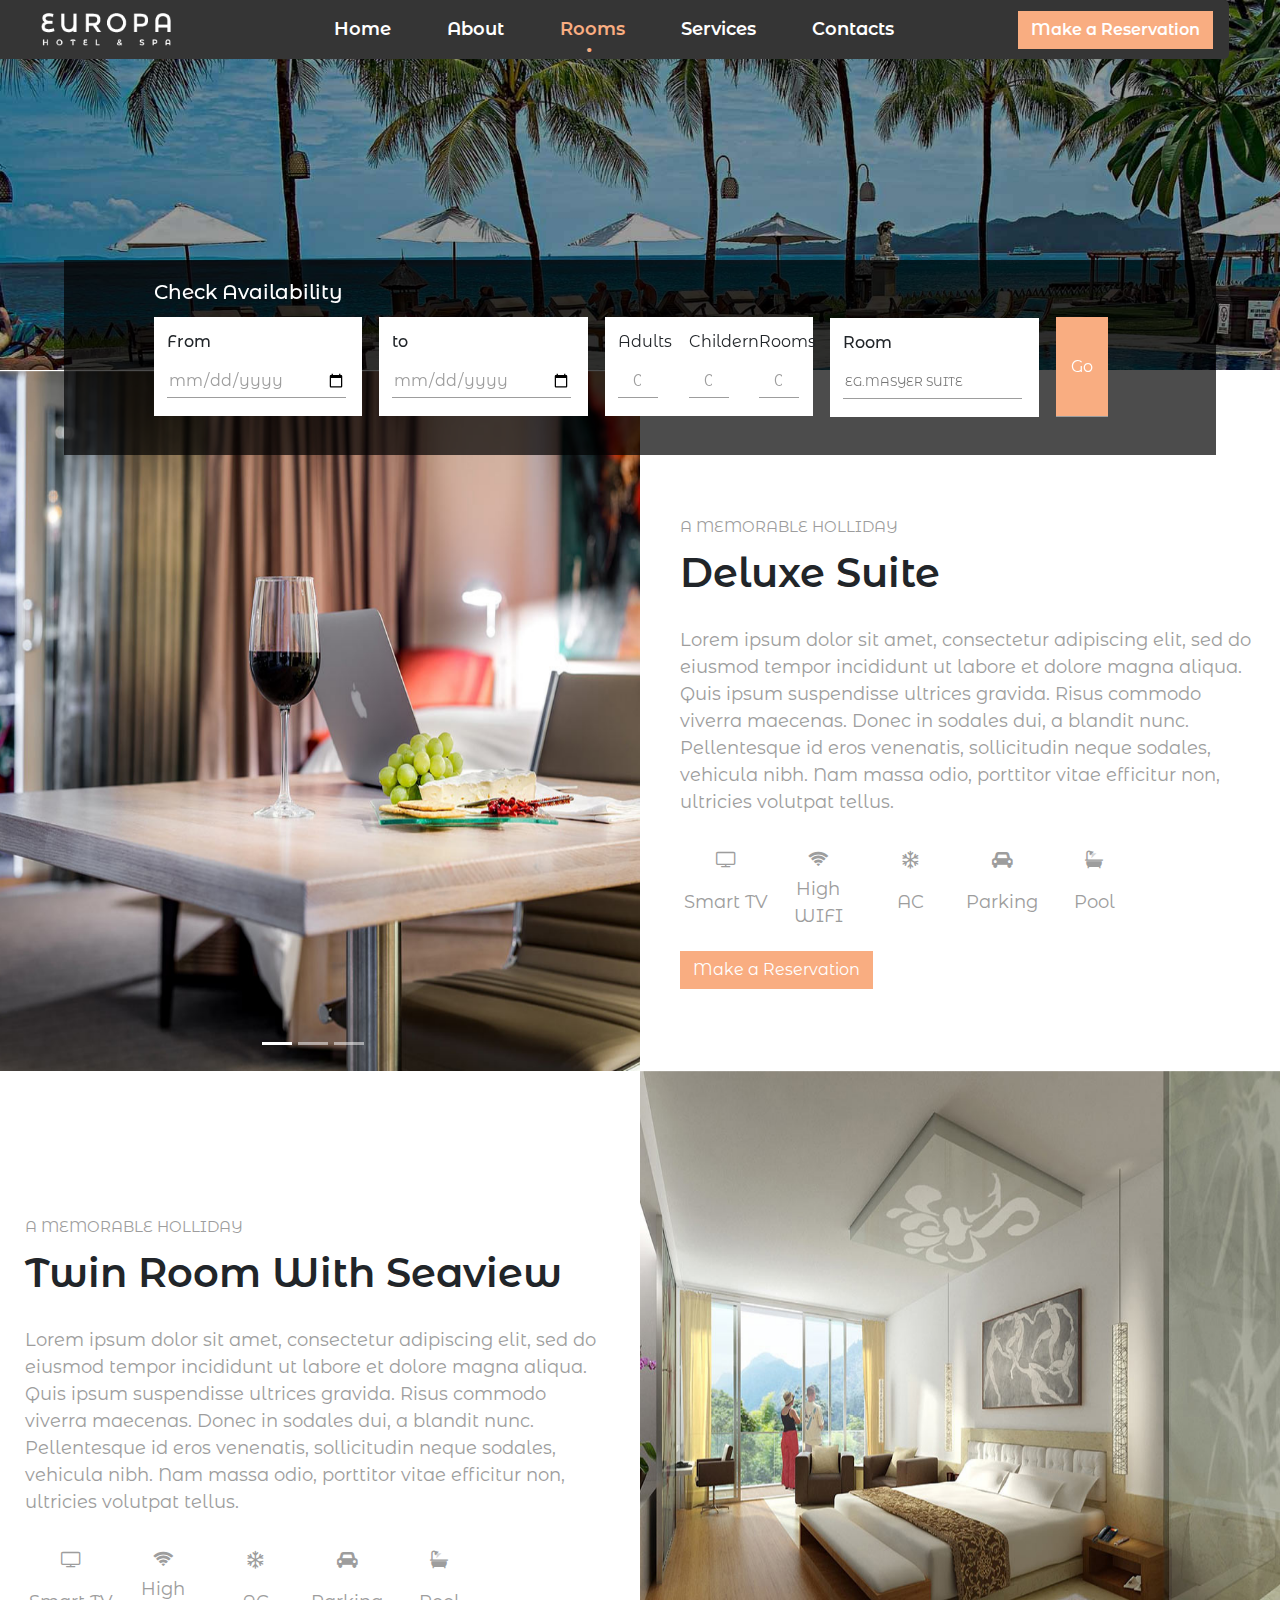
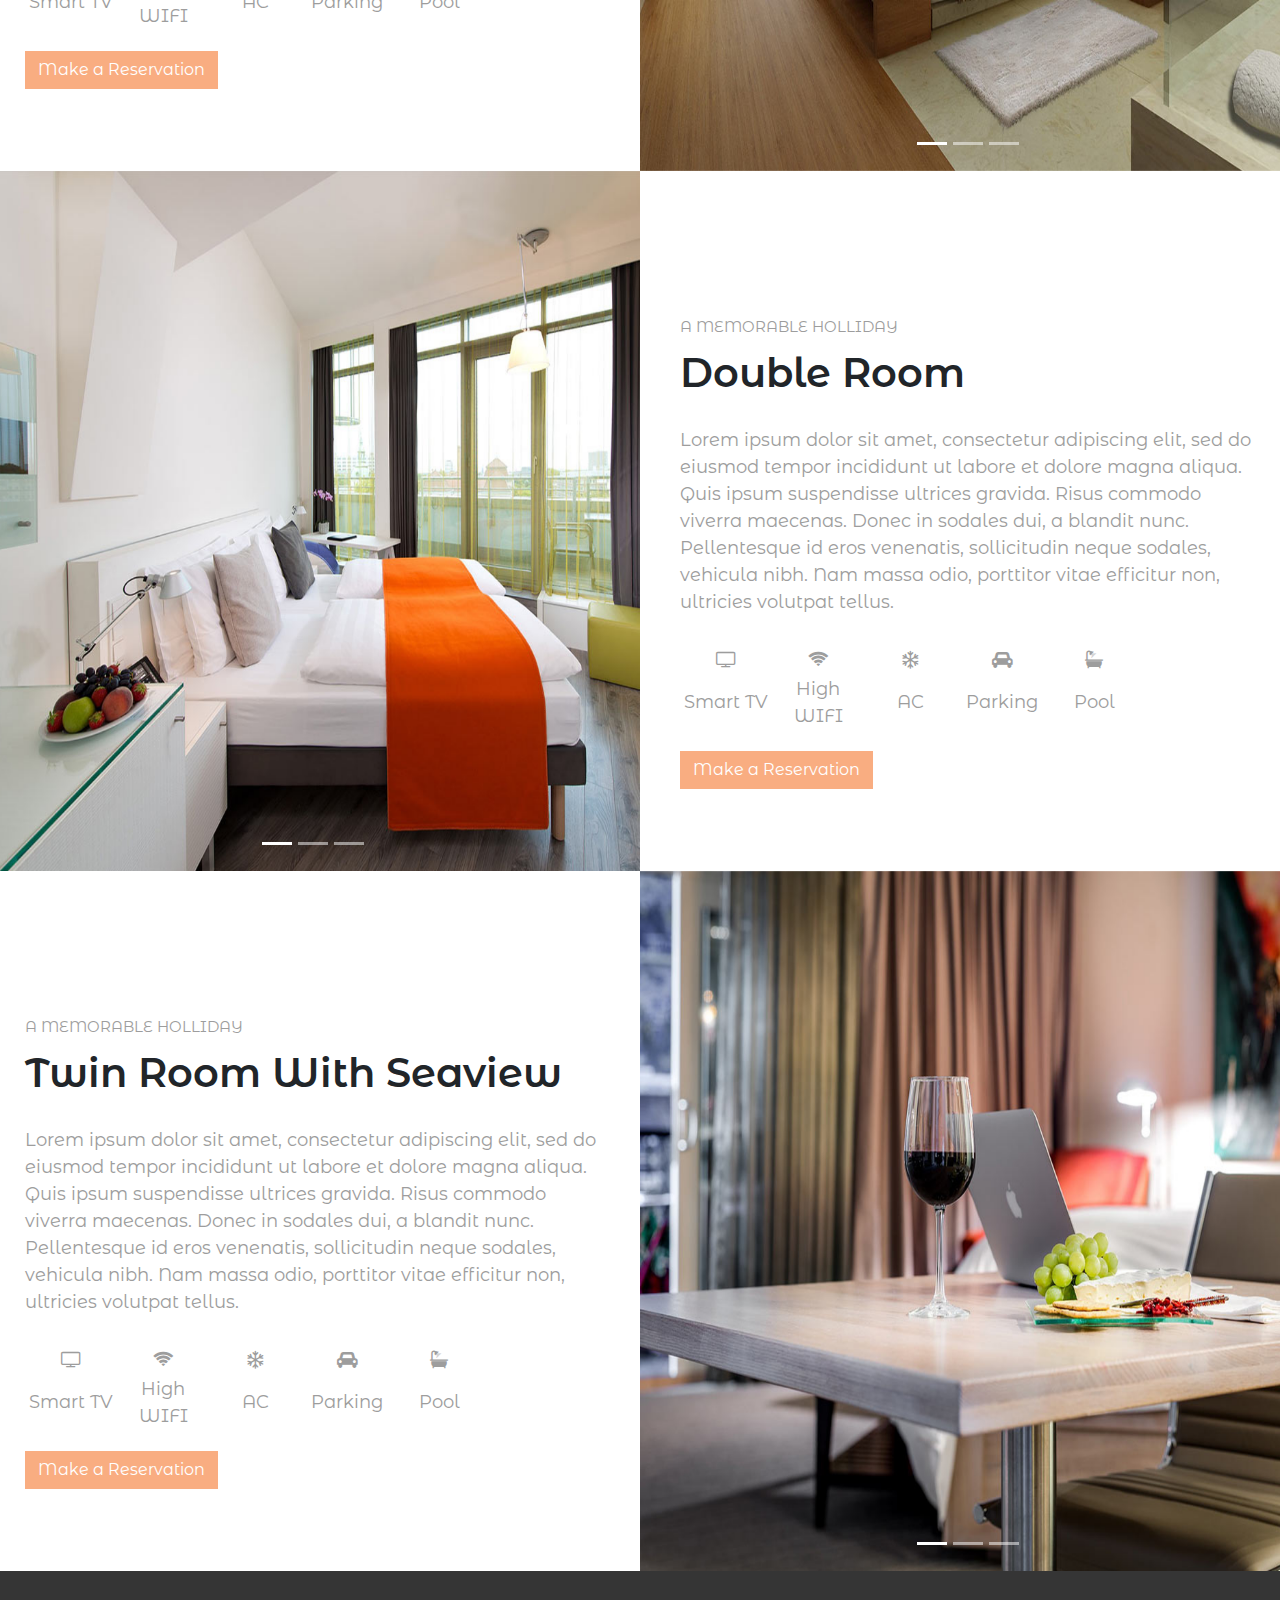
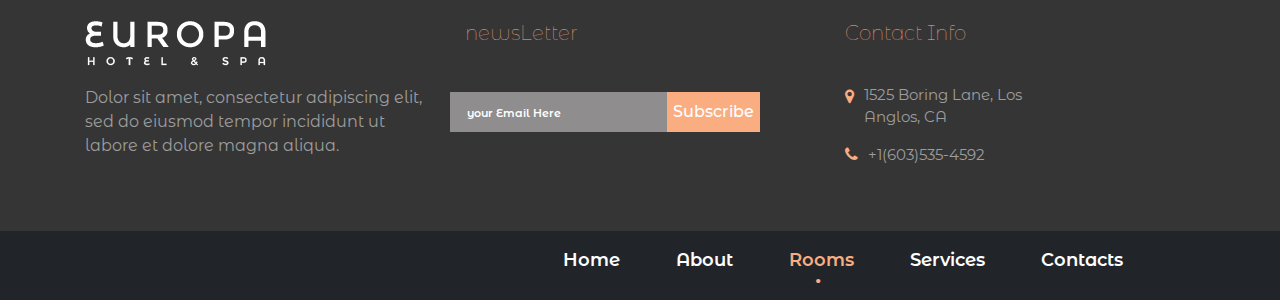
<file: rooms.html>
<!DOCTYPE html>
<html lang="en">
<head>
    <meta charset="UTF-8">
    <meta name="viewport" content="width=device-width, initial-scale=1.0">
    <link rel="stylesheet" href="css/bootstrap.min.css">
    <link rel="stylesheet" href="css/font-awesome.min.css">
    <link href="https://fonts.googleapis.com/css2?family=Montserrat+Alternates:ital,wght@0,300;0,600;0,900;1,500&display=swap" rel="stylesheet">
    <link rel="stylesheet" href="css/main.css">
    <title>Rooms</title>
</head>
<body>
    <header>
        <div class="img">
        <nav class="navbar navbar-expand-lg navbar-light">
            <a href="index.html"><img src="img/logo.png" width="130"></a>
            <button class="navbar-toggler" type="button" data-toggle="collapse" data-target="#navbarTogglerDemo01" aria-controls="navbarTogglerDemo01" aria-expanded="false" aria-label="Toggle navigation">
                <span class="navbar-toggler-icon"></span>
            </button>
            <div class="collapse navbar-collapse" id="navbarTogglerDemo01">
                <ul class="navbar-nav mr-auto mt-2 mt-lg-0">
                    <li class="nav-item">
                        <a class="nav-link" href="index.html">Home <span class="sr-only">(current)</span></a>
                    </li>
                    <li class="nav-item">
                        <a class="nav-link" href="about.html">About</a>
                    </li>
                    <li class="nav-item active">
                        <a class="nav-link active_link" href="rooms.html">Rooms</a>
                    </li>
                    <li class="nav-item">
                        <a class="nav-link" href="services.html">Services</a>
                    </li>
                    <li class="nav-item">
                        <a class="nav-link" href="contact.html">Contacts</a>
                    </li>
                    <li class="nav-item">
                        <a class="nav-link show" data-toggle="modal" data-target="#Modal">Make a Reservation</a>
                    </li>
                </ul>
                <button class="btn btn-orange my-2 my-sm-0" type="submit" data-toggle="modal" data-target="#Modal">Make a Reservation</button>
            </div>
        </nav></div>
    </header>

    
    
    <section class="section1">
        <div class="overlay">
        <h2>Check Availability</h2>
        <form action="">
            <ul>
                <li>
                    <div class="first">From</div>
                    <input type="date" >
                </li>
                <li>
                    <div class="first">to</div>
                    <input type="date">
                </li>
                <li class="top_li">
                    <div class="row">
                        <div class="col-md-4">
                            <div>Adults</div>
                            <input type="number"  value="0">
                        </div>
                        <div class="col-md-4">
                            <div>Childern</div>
                            <input type="number"  value="0">
                        </div>
                        <div class="col-md-4">
                            <div>Rooms</div>
                            <input type="number" value="0">
                        </div>
                    </div>
                </li>
                <li>
                    <div class="first">Room</div>
                    <input type="text" placeholder="EG.MASYER SUITE">
                </li>
                <li class="li_btn">
                    <input type="submit" value="Go">
                </li>
            </ul>
        </form></div>
    </section>

    <section class="section6">
        <div id="Rooms">
            <!-- start section-1 -->
                <div class="row" id="Deluxe Suite">
                    <div id="room1" class="carousel slide col-sm-12 col-md-6 order-1" data-ride="carousel">
                        <!-- Indicators -->
                        <ul class="carousel-indicators">
                            <li data-target="#room1" data-slide-to="0" class="active"></li>
                            <li data-target="#room1" data-slide-to="1"></li>
                            <li data-target="#room1" data-slide-to="2"></li>
                        </ul>
                        <!-- The slideshow -->
                        <div class="carousel-inner">
                            <div class="carousel-item active">
                                <img src="img/rooms/room-1.jpg" alt="room-1" class=" img-fluid " >
                            </div>
                            <div class="carousel-item">
                                <img src="img/rooms/room-2.jpg"  alt="room-2" class=" img-fluid " >
                            </div>
                            <div class="carousel-item">
                                <img src="img/rooms/room-3.jpg"  alt="room-2" class=" img-fluid" >
                            </div>
                        </div>
                    </div>
                    <div class="col-sm-12 col-md-6 mt-4 order-2" id="right-content">
                        <span>A MEMORABLE HOLLIDAY</span>
                        <h2>Deluxe Suite</h2>
                        <p>
                            Lorem ipsum dolor sit amet, consectetur adipiscing elit, sed do eiusmod tempor incididunt ut labore et dolore magna aliqua. Quis ipsum suspendisse ultrices gravida. Risus commodo viverra maecenas. Donec in sodales dui, a blandit nunc. Pellentesque id eros venenatis, sollicitudin neque sodales, vehicula nibh. Nam massa odio, porttitor vitae efficitur non, ultricies volutpat tellus.
                        </p>
                        <table>
                            <tr>
                                <td><i class="fa fa-tv"></i></td>
                                <td><i class="fa fa-wifi"></i></td>
                                <td><i class="fa fa-snowflake-o"></i></td>
                                <td><i class="fa fa-car"></i></td>
                                <td><i class="fa fa-bath"></i></td>
                            </tr>
                            <tr>
                                <td>Smart TV</td>
                                <td>High WIFI</td>
                                <td>AC</td>
                                <td>Parking</td>
                                <td>Pool</td>
                            </tr>
                        </table>
                        <button class="btn btn-orange my-2 my-sm-0" type="submit" data-toggle="modal" data-target="#Modal">Make a Reservation</button>    
                    </div>
                </div>
            <!-- End section-1 -->
            <!-- start section-1 -->
            <div class="row" id="Deluxe Suite">
                <div id="room2" class="carousel slide col-sm-12 col-md-6 order-1 order-md-2" data-ride="carousel">
                    <!-- Indicators -->
                    <ul class="carousel-indicators">
                        <li data-target="#room2" data-slide-to="0" class="active"></li>
                        <li data-target="#room2" data-slide-to="1"></li>
                        <li data-target="#room2" data-slide-to="2"></li>
                    </ul>
                    <!-- The slideshow -->
                    <div class="carousel-inner">
                        <div class="carousel-item active">
                            <img src="img/rooms/room-2.jpg" alt="room-1" class=" img-fluid " >
                        </div>
                        <div class="carousel-item">
                            <img src="img/rooms/room-3.jpg"  alt="room-2" class=" img-fluid " >
                        </div>
                        <div class="carousel-item">
                            <img src="img/rooms/room-1.jpg"  alt="room-2" class=" img-fluid" >
                        </div>
                    </div>
                </div>
                <div class="col-sm-12 col-md-6 mt-4 order-2 order-md-1" id="right-content">
                    <span>A MEMORABLE HOLLIDAY</span>
                    <h2>Twin Room With Seaview</h2>
                    <p>
                        Lorem ipsum dolor sit amet, consectetur adipiscing elit, sed do eiusmod tempor incididunt ut labore et dolore magna aliqua. Quis ipsum suspendisse ultrices gravida. Risus commodo viverra maecenas. Donec in sodales dui, a blandit nunc. Pellentesque id eros venenatis, sollicitudin neque sodales, vehicula nibh. Nam massa odio, porttitor vitae efficitur non, ultricies volutpat tellus.
                    </p>
                    <table>
                        <tr>
                            <td><i class="fa fa-tv"></i></td>
                            <td><i class="fa fa-wifi"></i></td>
                            <td><i class="fa fa-snowflake-o"></i></td>
                            <td><i class="fa fa-car"></i></td>
                            <td><i class="fa fa-bath"></i></td>
                        </tr>
                        <tr>
                            <td>Smart TV</td>
                            <td>High WIFI</td>
                            <td>AC</td>
                            <td>Parking</td>
                            <td>Pool</td>
                        </tr>
                    </table>
                    <button class="btn btn-orange my-2 my-sm-0" type="submit" data-toggle="modal" data-target="#Modal">Make a Reservation</button>    
                </div>
            </div>
        <!-- End section-1 -->
        <!-- start section-1 -->
        <div class="row" id="Deluxe Suite">
            <div id="room3" class="carousel slide col-sm-12 col-md-6 order-1" data-ride="carousel">
                <!-- Indicators -->
                <ul class="carousel-indicators">
                    <li data-target="#room3" data-slide-to="0" class="active"></li>
                    <li data-target="#room3" data-slide-to="1"></li>
                    <li data-target="#room3" data-slide-to="2"></li>
                </ul>
                <!-- The slideshow -->
                <div class="carousel-inner">
                    <div class="carousel-item active">
                        <img src="img/rooms/room-3.jpg" alt="room-3" class=" img-fluid " >
                    </div>
                    <div class="carousel-item">
                        <img src="img/rooms/room-1.jpg"  alt="room-1" class=" img-fluid " >
                    </div>
                    <div class="carousel-item">
                        <img src="img/rooms/room-2.jpg"  alt="room-2" class=" img-fluid" >
                    </div>
                </div>
            </div>
            <div class="col-sm-12 col-md-6 mt-4 order-2" id="right-content">
                <span>A MEMORABLE HOLLIDAY</span>
                <h2>Double Room</h2>
                <p>
                    Lorem ipsum dolor sit amet, consectetur adipiscing elit, sed do eiusmod tempor incididunt ut labore et dolore magna aliqua. Quis ipsum suspendisse ultrices gravida. Risus commodo viverra maecenas. Donec in sodales dui, a blandit nunc. Pellentesque id eros venenatis, sollicitudin neque sodales, vehicula nibh. Nam massa odio, porttitor vitae efficitur non, ultricies volutpat tellus.
                </p>
                <table>
                    <tr>
                        <td><i class="fa fa-tv"></i></td>
                        <td><i class="fa fa-wifi"></i></td>
                        <td><i class="fa fa-snowflake-o"></i></td>
                        <td><i class="fa fa-car"></i></td>
                        <td><i class="fa fa-bath"></i></td>
                    </tr>
                    <tr>
                        <td>Smart TV</td>
                        <td>High WIFI</td>
                        <td>AC</td>
                        <td>Parking</td>
                        <td>Pool</td>
                    </tr>
                </table>
                <button class="btn btn-orange my-2 my-sm-0" type="submit" data-toggle="modal" data-target="#Modal">Make a Reservation</button>    
            </div>
        </div>
    <!-- End section-1 -->
    <!-- start section-1 -->
    <div class="row" id="Deluxe Suite">
        <div id="room4" class="carousel slide col-sm-12 col-md-6 order-1 order-md-2" data-ride="carousel">
            <!-- Indicators -->
            <ul class="carousel-indicators">
                <li data-target="#room4" data-slide-to="0" class="active"></li>
                <li data-target="#room4" data-slide-to="1"></li>
                <li data-target="#room4" data-slide-to="2"></li>
            </ul>
            <!-- The slideshow -->
            <div class="carousel-inner">
                <div class="carousel-item active">
                    <img src="img/rooms/room-1.jpg" alt="room-1" class=" img-fluid " >
                </div>
                <div class="carousel-item">
                    <img src="img/rooms/room-2.jpg"  alt="room-2" class=" img-fluid " >
                </div>
                <div class="carousel-item">
                    <img src="img/rooms/room-3.jpg"  alt="room-2" class=" img-fluid" >
                </div>
            </div>
        </div>
        <div class="col-sm-12 col-md-6 mt-4 order-2 order-md-1" id="right-content">
            <span>A MEMORABLE HOLLIDAY</span>
            <h2>Twin Room With Seaview</h2>
            <p>
                Lorem ipsum dolor sit amet, consectetur adipiscing elit, sed do eiusmod tempor incididunt ut labore et dolore magna aliqua. Quis ipsum suspendisse ultrices gravida. Risus commodo viverra maecenas. Donec in sodales dui, a blandit nunc. Pellentesque id eros venenatis, sollicitudin neque sodales, vehicula nibh. Nam massa odio, porttitor vitae efficitur non, ultricies volutpat tellus.
            </p>
            <table>
                <tr>
                    <td><i class="fa fa-tv"></i></td>
                    <td><i class="fa fa-wifi"></i></td>
                    <td><i class="fa fa-snowflake-o"></i></td>
                    <td><i class="fa fa-car"></i></td>
                    <td><i class="fa fa-bath"></i></td>
                </tr>
                <tr>
                    <td>Smart TV</td>
                    <td>High WIFI</td>
                    <td>AC</td>
                    <td>Parking</td>
                    <td>Pool</td>
                </tr>
            </table>
            <button class="btn btn-orange my-2 my-sm-0" type="submit" data-toggle="modal" data-target="#Modal">Make a Reservation</button>    
        </div>
    </div>
<!-- End section-1 -->
        </div> 
    </section>

    <footer>
        <div class="container">
            <div class="row">
                <div class="col-md-4">
                    <a href="index.html"><img src="img/logo.png"></a>
                    <p>Dolor sit amet, consectetur adipiscing elit, sed do eiusmod tempor incididunt ut labore et dolore magna aliqua. </p>
                </div>
                <div class="col-md-4">
                    <h5>newsLetter</h4>
                    <div class="row">
                        <div class="col-7" style="padding: 0;"><input type="text" class="text" placeholder="your Email Here"></div>
                        <div class="col-5" style="padding: 0;"><input type="submit" class="submit" value="Subscribe"></div>
                    </div>
                </div>
                <div class="col-md-4">
                    <h5>Contact Info</h4>
                        <div class="width"><i class="fa fa-map-marker"></i><span>1525 Boring Lane, Los Anglos, CA</span></div>
                        <div class="width"><i class="fa fa-phone"></i><span>+1(603)535-4592</span></div>
                </div>
            </div>
        </div>
    </footer>

    <div class="last">
        <nav class="navbar navbar-expand-lg navbar-light">
            <button class="navbar-toggler" type="button" data-toggle="collapse" data-target="#navbarTogglerDemo01" aria-controls="navbarTogglerDemo01" aria-expanded="false" aria-label="Toggle navigation">
                <span class="navbar-toggler-icon"></span>
            </button>
            <div class="collapse navbar-collapse" id="navbarTogglerDemo01">
                <ul class="navbar-nav text-right">
                    <li class="nav-item">
                        <a class="nav-link" href="index.html">Home <span class="sr-only">(current)</span></a>
                    </li>
                    <li class="nav-item">
                        <a class="nav-link" href="about.html">About</a>
                    </li>
                    <li class="nav-item active">
                        <a class="nav-link active_link" href="rooms.html">Rooms</a>
                    </li>
                    <li class="nav-item">
                        <a class="nav-link" href="services.html">Services</a>
                    </li>
                    <li class="nav-item">
                        <a class="nav-link" href="contact.html">Contacts</a>
                    </li>
                </ul>
            </div>
        </nav>
    </div>

    <section class="reservation">
        <div class="modal fade" id="Modal" tabindex="-1" aria-labelledby="ModalLabel" aria-hidden="true">
            <div class="modal-dialog">
                <div class="modal-content">
                    <div class="modal-header">
                    <h5 class="modal-title" id="ModalLabel">Make a Reservation</h5>
                    <button type="button" class="close" data-dismiss="modal" aria-label="Close">
                        <span aria-hidden="true">&times;</span>
                    </button>
                    </div>
                    <div class="modal-body">
                        <form>
                            <div class="form-row">
                                <div class="form-group col-md-6">
                                    <label>Name</label>
                                    <input type="text" class="form-control">
                                </div>
                                <div class="form-group col-md-6">
                                    <label>Phone</label>
                                    <input type="text" class="form-control">
                                </div>
                            </div>
                            <div class="form-group">
                                <label>Email</label>
                                <input type="email" class="form-control">
                            </div>
                            <div class="form-row">
                                <div class="form-group col-md-6">
                                    <label>Date Check In</label>
                                    <input type="date" class="form-control">
                                </div>
                                <div class="form-group col-md-6">
                                    <label>Date Check Out</label>
                                    <input type="date" class="form-control">
                                </div>
                            </div>
                            <div class="form-row">
                                <div class="form-group col-md-6">
                                    <label>Adults</label>
                                    <input type="number" class="form-control" value="1">
                                </div>
                                <div class="form-group col-md-6">
                                    <label>Childern</label>
                                    <input type="number" class="form-control" value="1">
                                </div>
                            </div>
                            <div class="form-row">
                                <label>Notes</label>
                                <textarea name="message"></textarea>
                            </div>
                            <button type="button" class="btn btn-orange">Reserve Now</button>
                        </form>
                    </div>
                </div>
            </div>
        </div>
    </section> 
    
    <div id="scroll-top">
        <i class="fa fa-chevron-up fa-2x"></i> 
    </div>  
</body>
<script src="js/jquery-3.5.1.min.js"></script>
<script src="js/popper.min.js"></script>
<script src="js/bootstrap.min.js"></script>
<script src="js/main.js"></script>
</html>
</file>
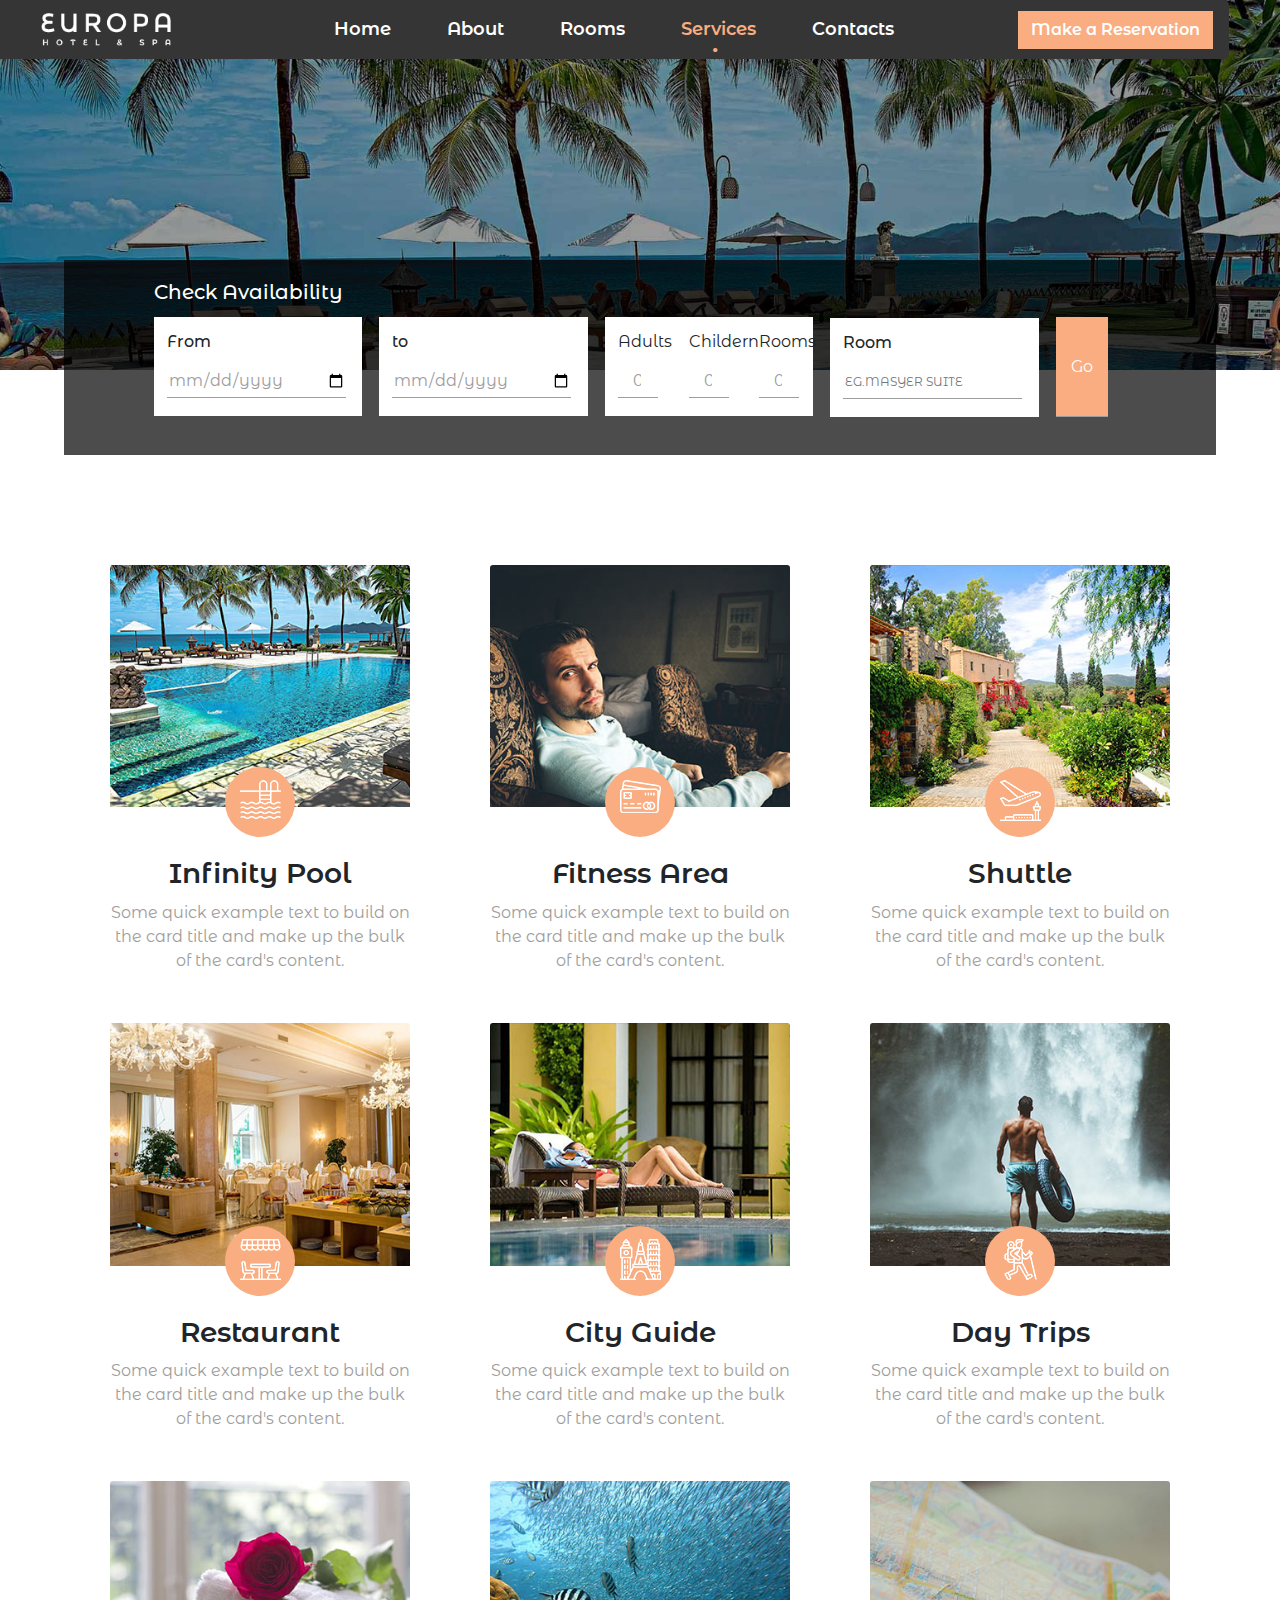
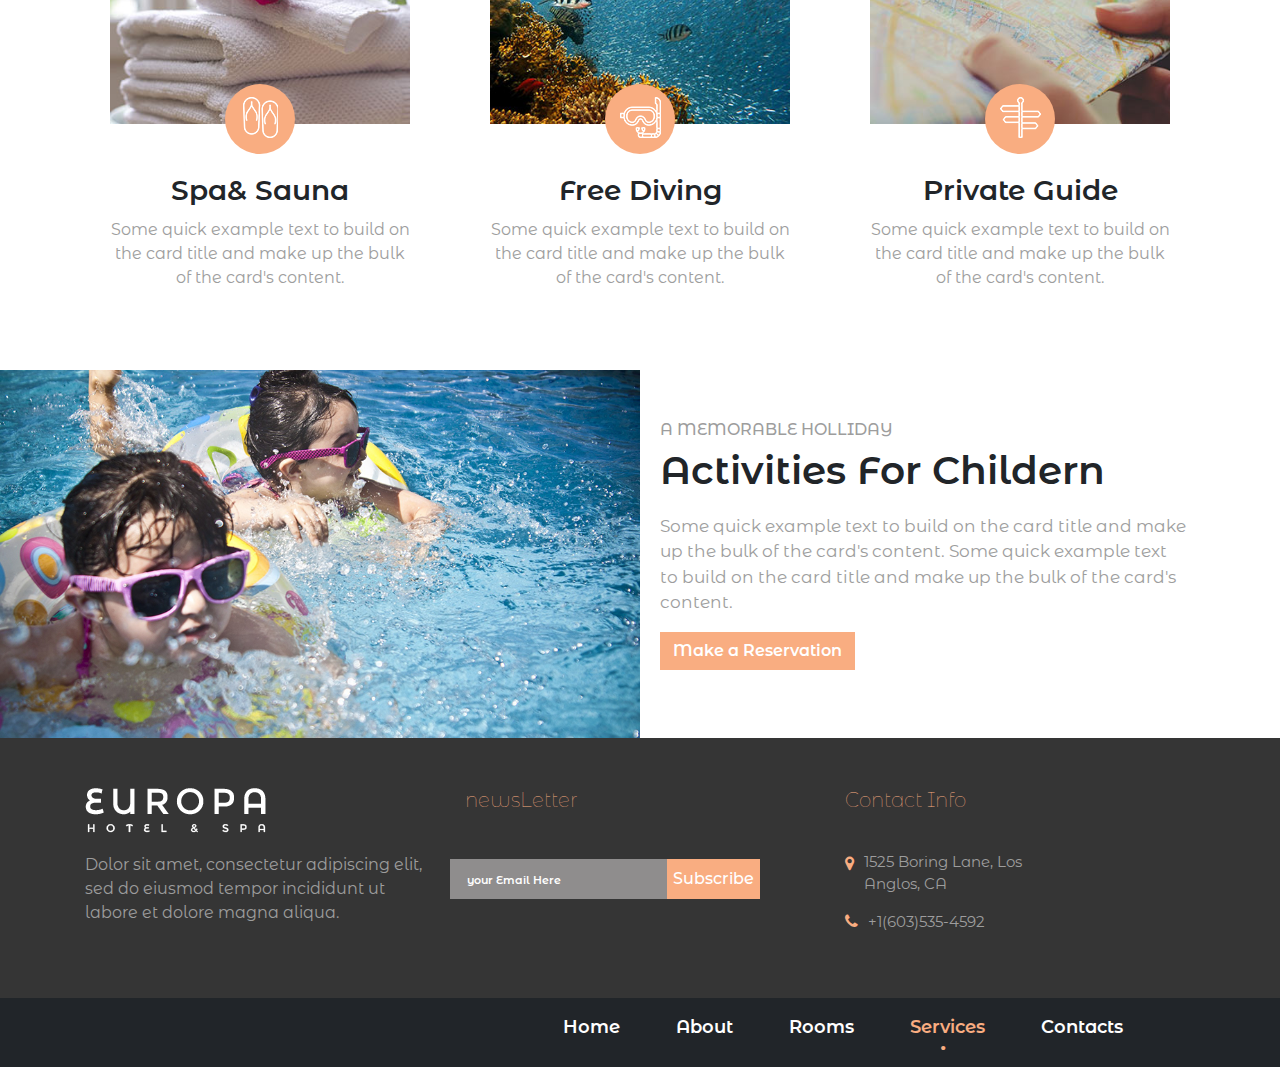
<file: services.html>
<!DOCTYPE html>
<html lang="en">
<head>
    <meta charset="UTF-8">
    <meta name="viewport" content="width=device-width, initial-scale=1.0">
    <link rel="stylesheet" href="css/bootstrap.min.css">
    <link rel="stylesheet" href="css/font-awesome.min.css">
    <link href="https://fonts.googleapis.com/css2?family=Montserrat+Alternates:ital,wght@0,300;0,600;0,900;1,500&display=swap" rel="stylesheet">
    <link rel="stylesheet" href="css/main.css">
    <title>Services</title>
</head>
<body>
    <header>
        <div class="img">
        <nav class="navbar navbar-expand-lg navbar-light">
            <a href="index.html"><img src="img/logo.png" width="130"></a>
            <button class="navbar-toggler" type="button" data-toggle="collapse" data-target="#navbarTogglerDemo01" aria-controls="navbarTogglerDemo01" aria-expanded="false" aria-label="Toggle navigation">
                <span class="navbar-toggler-icon"></span>
            </button>
            <div class="collapse navbar-collapse" id="navbarTogglerDemo01">
                <ul class="navbar-nav mr-auto mt-2 mt-lg-0">
                    <li class="nav-item">
                        <a class="nav-link" href="index.html">Home <span class="sr-only">(current)</span></a>
                    </li>
                    <li class="nav-item">
                        <a class="nav-link" href="about.html">About</a>
                    </li>
                    <li class="nav-item">
                        <a class="nav-link" href="rooms.html">Rooms</a>
                    </li>
                    <li class="nav-item active">
                        <a class="nav-link active_link" href="services.html">Services</a>
                    </li>
                    <li class="nav-item">
                        <a class="nav-link" href="contact.html">Contacts</a>
                    </li>
                    <li class="nav-item">
                        <a class="nav-link show" data-toggle="modal" data-target="#Modal">Make a Reservation</a>
                    </li>
                </ul>
                <button class="btn btn-orange my-2 my-sm-0" type="submit" data-toggle="modal" data-target="#Modal">Make a Reservation</button>
            </div>
        </nav></div>
    </header>
    
    <section class="section1">
        <div class="overlay">
        <h2>Check Availability</h2>
        <form action="">
            <ul>
                <li>
                    <div class="first">From</div>
                    <input type="date" >
                </li>
                <li>
                    <div class="first">to</div>
                    <input type="date">
                </li>
                <li class="top_li">
                    <div class="row">
                        <div class="col-md-4">
                            <div>Adults</div>
                            <input type="number"  value="0">
                        </div>
                        <div class="col-md-4">
                            <div>Childern</div>
                            <input type="number"  value="0">
                        </div>
                        <div class="col-md-4">
                            <div>Rooms</div>
                            <input type="number" value="0">
                        </div>
                    </div>
                </li>
                <li>
                    <div class="first">Room</div>
                    <input type="text" placeholder="EG.MASYER SUITE">
                </li>
                <li class="li_btn">
                    <input type="submit" value="Go">
                </li>
            </ul>
        </form></div>
    </section>

    <section class="section4">
        <div class="container">
            <div class="row">
                <div class="col-md-6 col-lg-4">
                    <div class="card">
                        <img src="img/services/service-1.jpg" class="card-img-top" alt="...">
                        <div class="card-body">
                            <div class="imgees">
                                <img src="img/services/service-icon-1.png" alt="">
                            </div>
                            <h3>Infinity Pool</h3>
                            <p class="card-text">Some quick example text to build on the card title and make up the bulk of the card's content.</p>
                        </div>
                    </div>
                </div>
                <div class="col-md-6 col-lg-4">
                    <div class="card">
                        <img src="img/services/service-2.jpg" class="card-img-top" alt="...">
                        <div class="card-body">
                            <div class="imgees">
                                <img src="img/services/service-icon-2.png" alt="">
                            </div>
                            <h3>Fitness Area</h3>
                            <p class="card-text">Some quick example text to build on the card title and make up the bulk of the card's content.</p>
                        </div>
                    </div>
                </div>
                <div class="col-md-6 col-lg-4">
                    <div class="card">
                        <img src="img/services/service-3.jpg" class="card-img-top" alt="...">
                        <div class="card-body">
                            <div class="imgees">
                                <img src="img/services/service-icon-3.png" alt="">
                            </div>
                            <h3>Shuttle</h3>
                            <p class="card-text">Some quick example text to build on the card title and make up the bulk of the card's content.</p>
                        </div>
                    </div>
                </div>
                <div class="col-md-6 col-lg-4">
                    <div class="card">
                        <img src="img/services/service-4.jpg" class="card-img-top" alt="...">
                        <div class="card-body">
                            <div class="imgees">
                                <img src="img/services/service-icon-4.png" alt="">
                            </div>
                            <h3>Restaurant</h3>
                            <p class="card-text">Some quick example text to build on the card title and make up the bulk of the card's content.</p>
                        </div>
                    </div>
                </div>
                <div class="col-md-6 col-lg-4">
                    <div class="card">
                        <img src="img/services/service-5.jpg" class="card-img-top" alt="...">
                        <div class="card-body">
                            <div class="imgees">
                                <img src="img/services/service-icon-5.png" alt="">
                            </div>
                            <h3>City Guide</h3>
                            <p class="card-text">Some quick example text to build on the card title and make up the bulk of the card's content.</p>
                        </div>
                    </div>
                </div>
                <div class="col-md-6 col-lg-4">
                    <div class="card">
                        <img src="img/services/service-6.jpg" class="card-img-top" alt="...">
                        <div class="card-body">
                            <div class="imgees">
                                <img src="img/services/service-icon-6.png" alt="">
                            </div>
                            <h3>Day Trips</h3>
                            <p class="card-text">Some quick example text to build on the card title and make up the bulk of the card's content.</p>
                        </div>
                    </div>
                </div>
                <div class="col-md-6 col-lg-4">
                    <div class="card">
                        <img src="img/services/service-7.jpg" class="card-img-top" alt="...">
                        <div class="card-body">
                            <div class="imgees">
                                <img src="img/services/service-icon-7.png" alt="">
                            </div>
                            <h3>Spa& Sauna</h3>
                            <p class="card-text">Some quick example text to build on the card title and make up the bulk of the card's content.</p>
                        </div>
                    </div>
                </div>
                <div class="col-md-6 col-lg-4">
                    <div class="card">
                        <img src="img/services/service-8.jpg" class="card-img-top" alt="...">
                        <div class="card-body">
                            <div class="imgees">
                                <img src="img/services/service-icon-8.png" alt="">
                            </div>
                            <h3>Free Diving</h3>
                            <p class="card-text">Some quick example text to build on the card title and make up the bulk of the card's content.</p>
                        </div>
                    </div>
                </div>
                <div class="col-md-6 col-lg-4 hidden">
                    <div class="card">
                        <img src="img/services/service-9.jpg" class="card-img-top" alt="...">
                        <div class="card-body">
                            <div class="imgees">
                                <img src="img/services/service-icon-9.png" alt="">
                            </div>
                            <h3>Private Guide</h3>
                            <p class="card-text">Some quick example text to build on the card title and make up the bulk of the card's content.</p>
                        </div>
                    </div>
                </div>
            </div>
        </div>
    </section>

    <section class="section5">
        <div class="row">
            <div class="col-md-6">
                <img src="img/services/kid-img.png" alt="" width="100%" height="100%">
            </div>
            <div class="col-md-6 bottom_sm margin">
                <h5>A MEMORABLE HOLLIDAY</h5>
                <h2>Activities For Childern</h2>
                <p>Some quick example text to build on the card title and make up the bulk of the card's content. Some quick example text to build on the card title and make up the bulk of the card's content.</p>
                <button class="btn btn-orange my-2 my-sm-0" type="submit" data-toggle="modal" data-target="#Modal">Make a Reservation</button>
            </div>
        </div>
    </section>
    <footer>
        <div class="container">
            <div class="row">
                <div class="col-md-4">
                    <a href="index.html"><img src="img/logo.png"></a>
                    <p>Dolor sit amet, consectetur adipiscing elit, sed do eiusmod tempor incididunt ut labore et dolore magna aliqua. </p>
                </div>
                <div class="col-md-4">
                    <h5>newsLetter</h4>
                    <div class="row">
                        <div class="col-7" style="padding: 0;"><input type="text" class="text" placeholder="your Email Here"></div>
                        <div class="col-5" style="padding: 0;"><input type="submit" class="submit" value="Subscribe"></div>
                    </div>
                </div>
                <div class="col-md-4">
                    <h5>Contact Info</h4>
                        <div class="width"><i class="fa fa-map-marker"></i><span>1525 Boring Lane, Los Anglos, CA</span></div>
                        <div class="width"><i class="fa fa-phone"></i><span>+1(603)535-4592</span></div>
                </div>
            </div>
        </div>
    </footer>

    <div class="last">
        <nav class="navbar navbar-expand-lg navbar-light">
            <button class="navbar-toggler" type="button" data-toggle="collapse" data-target="#navbarTogglerDemo01" aria-controls="navbarTogglerDemo01" aria-expanded="false" aria-label="Toggle navigation">
                <span class="navbar-toggler-icon"></span>
            </button>
            <div class="collapse navbar-collapse" id="navbarTogglerDemo01">
                <ul class="navbar-nav text-right">
                    <li class="nav-item">
                        <a class="nav-link" href="index.html">Home <span class="sr-only">(current)</span></a>
                    </li>
                    <li class="nav-item">
                        <a class="nav-link" href="about.html">About</a>
                    </li>
                    <li class="nav-item">
                        <a class="nav-link" href="rooms.html">Rooms</a>
                    </li>
                    <li class="nav-item active">
                        <a class="nav-link active_link" href="services.html">Services</a>
                    </li>
                    <li class="nav-item">
                        <a class="nav-link" href="contact.html">Contacts</a>
                    </li>
                </ul>
            </div>
        </nav>
    </div>

    <section class="reservation">
        <div class="modal fade" id="Modal" tabindex="-1" aria-labelledby="ModalLabel" aria-hidden="true">
            <div class="modal-dialog">
                <div class="modal-content">
                    <div class="modal-header">
                    <h5 class="modal-title" id="ModalLabel">Make a Reservation</h5>
                    <button type="button" class="close" data-dismiss="modal" aria-label="Close">
                        <span aria-hidden="true">&times;</span>
                    </button>
                    </div>
                    <div class="modal-body">
                        <form>
                            <div class="form-row">
                                <div class="form-group col-md-6">
                                    <label>Name</label>
                                    <input type="text" class="form-control">
                                </div>
                                <div class="form-group col-md-6">
                                    <label>Phone</label>
                                    <input type="text" class="form-control">
                                </div>
                            </div>
                            <div class="form-group">
                                <label>Email</label>
                                <input type="email" class="form-control">
                            </div>
                            <div class="form-row">
                                <div class="form-group col-md-6">
                                    <label>Date Check In</label>
                                    <input type="date" class="form-control">
                                </div>
                                <div class="form-group col-md-6">
                                    <label>Date Check Out</label>
                                    <input type="date" class="form-control">
                                </div>
                            </div>
                            <div class="form-row">
                                <div class="form-group col-md-6">
                                    <label>Adults</label>
                                    <input type="number" class="form-control" value="1">
                                </div>
                                <div class="form-group col-md-6">
                                    <label>Childern</label>
                                    <input type="number" class="form-control" value="1">
                                </div>
                            </div>
                            <div class="form-row">
                                <label>Notes</label>
                                <textarea name="message"></textarea>
                            </div>
                            <button type="button" class="btn btn-orange">Reserve Now</button>
                        </form>
                    </div>
                </div>
            </div>
        </div>
    </section> 
    
    <div id="scroll-top">
        <i class="fa fa-chevron-up fa-2x"></i> 
    </div>  
</body>
<script src="js/jquery-3.5.1.min.js"></script>
<script src="js/popper.min.js"></script>
<script src="js/bootstrap.min.js"></script>
<script src="js/main.js"></script>
</html>
</file>
<file: css/main.css>
body {
  padding: 0;
  margin: 0;
  font-family: "Montserrat Alternates", sans-serif;
  overflow-x: hidden;
}

header nav {
  background-color: #353535;
  border-top-right-radius: 5px;
  border-bottom-right-radius: 5px;
  width: 96%;
  padding: 17px;
}
header nav img {
  margin-left: 25px;
}
header nav ul {
  margin: auto;
}
header nav ul a {
  color: #fff !important;
  font-size: 18px;
  margin-left: 40px;
  font-weight: 600;
  position: relative;
  text-align: center;
}
header nav ul a:hover {
  color: #F9AD81 !important;
}
header nav ul a:hover::before {
  color: #F9AD81;
  content: ".";
  position: absolute;
  top: 16px;
  left: 42%;
  font-size: 26px;
  transition: 0.7s ease-in-out;
}
header nav ul .active_link {
  color: #F9AD81 !important;
}
/*dot with before*/
header nav ul .active_link::before {
  content: ".";
  position: absolute;
  top: 16px;
  left: 42%;
  font-size: 26px;
  transition: 0.7s ease-in-out;
}
@media (max-width: 992px) {
  header nav ul .active_link::before {
    display: none;
  }
}
header nav .btn-orange {
  color: #fff;
  border-color: #F9AD81;
  background-color: #F9AD81;
  border-radius: 0;
  font-weight: 600;
}
@media (max-width: 992px) {
  header nav .btn-orange {
    display: none;
  }
}
header nav .btn-orange:hover {
  color: #F9AD81 !important;
  border-color: #F9AD81;
  background: none;
  transition: 0.7s ease-in-out;
}
header nav .show {
  display: none;
  cursor: pointer;
}
@media (max-width: 992px) {
  header nav .show {
    display: block;
  }
}

.img {
  background-image: url("../img/about_bg.jpg");
  background-size: cover;
  height: 370px;
}
.main_img{
  background-image: url("../img/hero-bg.jpg");
  background-size: cover;
  height: 600px;
}
.content{
  margin-top: 12%;
}
.content h1{
  text-align: center;
  font-weight: 600;
  color: #fff;
  font-size: 60px;
  margin-bottom: 30px;
}
.overlay{
  position: relative;
  top: -110px;
  z-index: 999;
  width: 90%;
  background-color: rgba(0, 0, 0, 0.7);
  padding: 20px 20px 0 90px;
  margin: auto;
}
.inside{
  width: 90%;
  background-color: rgba(0, 0, 0, 0.7);
  padding: 20px 20px 0 90px;
  margin: auto;
}
@media (max-width: 992px) {
  .overlay {
    padding: 20px 20px 0 20px;
    width: 70%;
    top: 0;
    margin-top: 50px;
    margin-bottom: 50px;
  }
  .inside{
    width: 70%;
    padding: 20px 20px 0 20px;
    margin-top: 50px;
    margin-bottom: 50px;
  }
  .main_img{
    height: 1050px;
  }
}
.section1 h2 {
  color: #fff;
  margin-bottom: 13px;
  font-size: 20px;
}
.section1 ul {
  list-style: none;
  margin: 0;
  padding: 0;
}
.section1 ul li {
  display: inline-block;
  background-color: #fff;
  padding: 13px;
  color: #212529;
  width: 20%;
  padding-bottom: 18px;
  margin-right: 13px;
}
@media (max-width: 992px) {
  .section1 ul li {
    display: block;
    width: 100%;
    margin-bottom: 20px;
  }
}
.section1 ul li .first {
  font-weight: 500;
}
.section1 ul li input {
  margin-top: 10px;
  width: 98%;
  border: none;
  border-bottom: 1px solid #9d9d9d;
  height: 34px;
  color: #9d9d9d;
}
.section1 ul li input[type=number] {
  padding-left: 15px;
}
@media (max-width: 992px) {
  .section1 ul li input[type=number] {
    padding-left: 0;
  }
}
.section1 ul li input[placeholder="EG.MASYER SUITE"] {
  font-size: 12px;
}
.section1 ul .li_btn {
  background: none;
  padding: 0;
  color: #212529;
  width: 5%;
  top: -14px;
  position: relative;
}
@media (max-width: 992px) {
  .section1 ul .li_btn {
    width: 100%;
  }
}
.section1 ul .li_btn input {
  width: 100%;
  border-bottom: 1px solid #9d9d9d;
  height: 100px;
  background-color: #F9AD81;
  color: #fff;
}
@media (max-width: 992px) {
  .section1 ul .li_btn input {
    height: 50px;
  }
}
.section1 ul .li_btn input:hover {
  color: #F9AD81 !important;
  border-color: #F9AD81;
  background: none;
  transition: 0.7s ease-in-out;
  font-weight: bold;
}
.section1 ul .top_li {
  position: relative;
  top: -39px;
}
@media (max-width: 992px) {
  .section1 ul .top_li {
    top: 0;
  }
}

.section2 {
  margin-bottom: 60px;
}
.section2 .first_row .col-md-10 h5 {
  font-size: 16px;
  color: #9d9d9d;
}
.section2 .first_row .col-md-10 h2 {
  font-size: 39px;
  font-weight: 600;
  width: 78%;
  margin-bottom: 20px;
}
.section2 .second_row .col-lg-9 input, .section2 .second_row .col-lg-9 textarea {
  border: none;
  border-radius: 0;
  border-bottom: 1px solid #595555;
  height: 34px;
  margin: 0;
  padding: 0;
  margin-right: 6px;
  margin-bottom: 20px;
  color: #5f5d5d;
}
.section2 .second_row .col-lg-9 textarea {
  height: 170px;
  width: 100%;
}
.section2 .second_row .col-lg-9 input[type=submit] {
  border-bottom: 0;
  margin-top: 20px;
  border: 1px solid;
  height: 40px;
}
.section2 .second_row .col-lg-3 {
  background-color: #e8eff3;
  padding: 25px;
  text-align: center;
}
.section2 .second_row .col-lg-3 p, .section2 .second_row .col-lg-3 span {
  margin-top: 18px;
  display: block;
}
.section2 .second_row .col-lg-3 .social_icons i {
  margin-right: 6px;
  margin-top: 30px;
  border-radius: 50%;
  border: 1px solid;
  padding: 4px;
  line-height: 15px;
  width: 26px;
  color: #6D6D6D;
  cursor: pointer;
}
.section2 .second_row .col-lg-3 .social_icons i:hover {
  background-color: #F9AD81;
  color: #fff;
  border-color: #F9AD81;
  transition: 0.5s ease-in-out;
}
.section2 .btn {
  background-color: #F9AD81;
  font-size: 14px;
  padding: 11px;
  width: 181px;
  color: #fff !important;
  border-radius: 0;
}
.section2 .btn:hover {
  color: #F9AD81 !important;
  border-color: #F9AD81;
  background: none;
  transition: 0.7s ease-in-out;
  font-weight: bold;
}

.section3 {
  margin: -6px;
}

.section4 .card {
  border: none;
}
.section4 .card .card-img-top {
  width: 300px;
  margin: auto;
}
.section4 .card .card-body {
  text-align: center;
}
.section4 .card .card-body .imgees {
  background-color: #F9AD81;
  border-radius: 50%;
  width: 70px;
  margin: auto;
  height: 70px;
  position: relative;
  top: -60px;
}
.section4 .card .card-body .imgees img {
  position: relative;
  top: 13px;
}
.section4 .card .card-body h3, .section4 .card .card-body p {
  width: 90%;
  margin: auto;
}
.section4 .card .card-body h3 {
  margin-top: -40px;
  font-weight: 600;
  margin-bottom: 10px;
}
.section4 .card .card-body p {
  color: #9d9d9d;
  margin-bottom: 30px;
}
@media (max-width: 992px) {
  .section4 .hidden {
    display: none;
  }
}

.section5 {
  margin-top: 30px;
}
.section5 .col-md-6 h5 {
  font-size: 16px;
  color: #9d9d9d;
  margin-top: 50px;
}
.section5 .col-md-6 h2 {
  font-size: 39px;
  font-weight: 600;
  margin-bottom: 20px;
  text-transform: capitalize;
}
.section5 .col-md-6 p {
  font-size: 17px;
  width: 83%;
  color: #9d9d9d;
}
.section5 .col-md-6 .btn-orange {
  color: #fff;
  border-color: #F9AD81;
  background-color: #F9AD81;
  border-radius: 0;
  font-weight: 600;
}
.section5 .col-md-6 .btn-orange:hover {
  color: #F9AD81 !important;
  border-color: #F9AD81;
  background: none;
  transition: 0.7s ease-in-out;
}
@media (max-width: 768px) {
  .section5 .col-md-6 {
    text-align: center;
  }
}
@media (max-width: 992px) {
  .section5 .bottom_sm {
    margin-bottom: 50px;
  }
}

footer {
  padding: 50px;
  background-color: #353535;
  color: #9d9d9d;
}
footer p {
  font-size: 16px;
  margin-top: 20px;
}
footer h5 {
  margin-top: 0;
  font-size: 20px;
  color: #F9AD81;
  font-weight: 100;
}
footer input {
  margin-top: 39px;
}
footer .text {
  background: #8f8d8d;
  border: 0;
  height: 40px;
  margin-bottom: 25px;
  width: 100%;
}
footer .text::placeholder {
  color: #fff;
  padding-left: 15px;
  font-size: 11px;
  font-weight: 600;
}
footer .submit {
  background: #F9AD81;
  COlor: #fff;
  border: 0;
  margin-left: -5px;
  height: 40px;
  font-weight: 500;
}
footer .submit:hover {
  color: #F9AD81 !important;
  border-color: #F9AD81;
  background: none;
  transition: 0.7s ease-in-out;
  font-weight: bold;
}
footer i {
  color: #F9AD81;
  padding-right: 10px;
}
footer span {
  display: inline-block;
  width: 86%;
  font-size: 15px;
}
footer .fa-map-marker {
  position: relative;
  top: -20px;
}
footer .width {
  width: 190px;
  margin-bottom: 14px;
}
footer .width:first-of-type {
  margin-top: 39px;
}

.last {
  background-color: #212529;
}
.last nav ul {
  position: relative;
  right: -40%;
  padding-bottom: 10px;
}
.last nav ul a {
  color: #fff !important;
  font-size: 18px;
  margin-left: 40px;
  font-weight: 600;
  position: relative;
  text-align: center;
}
.last nav ul a:hover {
  color: #F9AD81 !important;
}
.last nav ul a:hover::before {
  color: #F9AD81;
  content: ".";
  position: absolute;
  top: 16px;
  left: 42%;
  font-size: 26px;
  transition: 0.7s ease-in-out;
}
.last nav ul .active_link {
  color: #F9AD81 !important;
}
.last nav ul .active_link::before {
  content: ".";
  position: absolute;
  top: 16px;
  left: 42%;
  font-size: 26px;
  transition: 0.7s ease-in-out;
}
@media (max-width: 992px) {
  .last nav ul .active_link::before {
    display: none;
  }
}
@media (max-width: 992px) {
  .last nav {
    display: none;
  }
}

.reservation h5 {
  font-weight: 600;
}
.reservation .modal-body {
  padding: 20px;
  border: 1px solid;
  margin: 20px;
  border-color: #c1b8b8;
}
.reservation .modal-body label {
  color: #000;
  font-weight: 600;
}
.reservation .modal-body input {
  border-color: #c1b8b8;
}
.reservation .modal-body textarea {
  width: 100%;
  height: 150px;
  margin-bottom: 20px;
  border-color: #c1b8b8;
}
.reservation .modal-body .btn-orange {
  background-color: #F9AD81;
  border-radius: 30px;
  color: #fff;
  font-weight: 600;
}
.reservation .modal-body .btn-orange:hover {
  background-color: #fff;
  border-color: #F9AD81;
  color: #F9AD81;
  font-weight: 600;
}
.navbar-toggler {
  background-color: #F9AD81;
}

/*# sourceMappingURL=main.css.map */
#Rooms{
  font-family:'Montserrat Alternates', sans-serif;
}

table{
  color:#9d9d9d;
  width: 80%;
  
}

.col-md-6{
  padding-right:0px ;
  padding-left:0px ;
}
#right-content{
  padding: 120px 40px 40px 40px;

}
#left-content{
  padding: 120px 40px 40px 40px;
}
.section6{
  margin-top: -194px;
}
#right-content span, #left-content span {
  color: #9d9d9d;
  font-size: 15px;
} 
#right-content h2, #left-content h2 {
  margin-top: 10px;
  font-weight: 600;
  font-size: 40px;
} 
#right-content p, #left-content p {
  color: #9d9d9d;
  font-size: 18px;
  margin-top: 30px;
  margin-bottom: 30px;
}
#right-content .btn-orange, #left-content .btn-orange, .section7 .btn-orange,.section11 .btn-orange{
  background-color: #F9AD81;
  color: #fff;
  border-radius: 0;
}
#right-content .btn-orange:hover, #left-content .btn-orange:hover , .section7 .btn-orange:hover,.section11 .btn-orange:hover {
  background-color: #fff;
  border: 2px solid #F9AD81;
  color: #F9AD81;
  font-weight: 600;
  transition: 0.7s ease-in-out;
}
#right-content td {
  width: 20%;
  text-align: center;
  font-size: 18px;
}
#right-content table{margin-bottom: 20px;}
.img-fluid{height: 700px;}
@media (max-width: 992px) {
  .section6{
    margin-top: 0;
  }
  #right-content{
    padding: 40px 40px 40px 40px;
  }
}
.section5 .margin{padding-left: 20px;}
.section7 { margin: 60px 0;}
.section7 .sec-border{
  margin: auto;
  padding:40px;
  border: 9px solid #F9AD81;
}
.section7 .sec-border h5 {
  font-size: 16px;
  color: #9d9d9d;
}
.section7 .sec-border h2 {font-size: 40px;font-weight: 600;margin-bottom: 15px;}
.section7 .sec-border p {
  font-size: 16px;
  color: #9d9d9d;
  width: 95%;
}
.section7 .btn-orange {font-weight: 600;}
.left{
  height: 700px;
  padding: 30px 70px;
  color: #fff;
}
.left h2 {font-size: 35px;font-weight: 600;}
.left td {padding-right: 15px; font-size: 20px;color: #fff;}
.left button {color: #fff; border: 2px solid #fff;border-radius: 0;padding: 7px 20px;}
.left button:hover{
  background-color: #F9AD81;
  border-color: #F9AD81;
  transition: 0.7s ease-in-out;
  color: #fff;
}
.section9{
  padding: 40px 0;
}
.section10{
 background-image: url('../img/video-bg.jpg');
 background-size: cover;
}
.section10 {margin-bottom: 300px;}
.section10 iframe{
  margin: auto;
  position: relative;
  top: 250px;
}
.section11{
  margin-bottom: 40px;
}
.section11 h2{
  font-size: 40px;font-weight: 600;
}
.section11 p {
  font-size: 16px;
  color: #9d9d9d;
  width: 90%;
}
.section11 img {width: 100%;height: 100%;padding: 8px 8px 8px 0;}
#scroll-top {
  width: 50px;
  height: 50px;
  line-height: 53px;
  color: #fff;
  background-color: #F9AD81;
  text-align: center;
  position: fixed;
  right: 25px;
  bottom: 15px;
  z-index: 99999;
  cursor: pointer;
  border-radius: 50%;
  display: none;
}
.section12{
  background-image: url('../img/about_bg.jpg');
  background-size: cover;
  padding: 50px 30px 30px;
}
.section12 .row .icon1{
  font-size: 45px;
  color: #F9AD81;
  position: relative;
  top: -12px;
  font-weight: 600;
} 
.section12 .row .icon2{
  font-size: 30px;
  color: #fff;
  font-weight: 600;
}
.section12 .row .icon3{
  color:#b4abab;
  text-transform: uppercase;
  font-size: 17px;
  font-weight: 600;
} 
.section13{
  margin-top: 50px;
} 
.section13 h5 {
  margin-top: 10px;
  font-weight: 600;
}
.section13 h3 {
  font-size: 19px;
  font-weight: 600;
}
.section13 span {
  color: #8f8d8d;
  margin-top: 8px;
  letter-spacing: 2px;
  margin-bottom: 12px;
  display: block;
}
.section13 p {
  font-size: 15px;
  color: #8f8d8d;
  margin-bottom: 20px;
}
.section13 h2 {
  font-size: 40px;
  font-weight: 600;
  margin-bottom: 40px;
}
.section14 {
  margin-top: 30px;
  background-color: #F9AD81;
  color: #fff;
  padding: 40px 0;
}
.section14 h2 {
  font-size: 40px;
  font-weight: 600;
  text-transform: capitalize;
}
.section14 button {
  color: white;
  padding: 15px 15px;
  font-weight: bold;
  font-size: 18px;
  background-color: #353535;
  border-radius: 0;
}
.section14 button:hover {
  color: white;
  background-color:#F9AD81;
  border: 2px solid #fff;
  transition: 0.7s ease-in-out;
}
</file>
